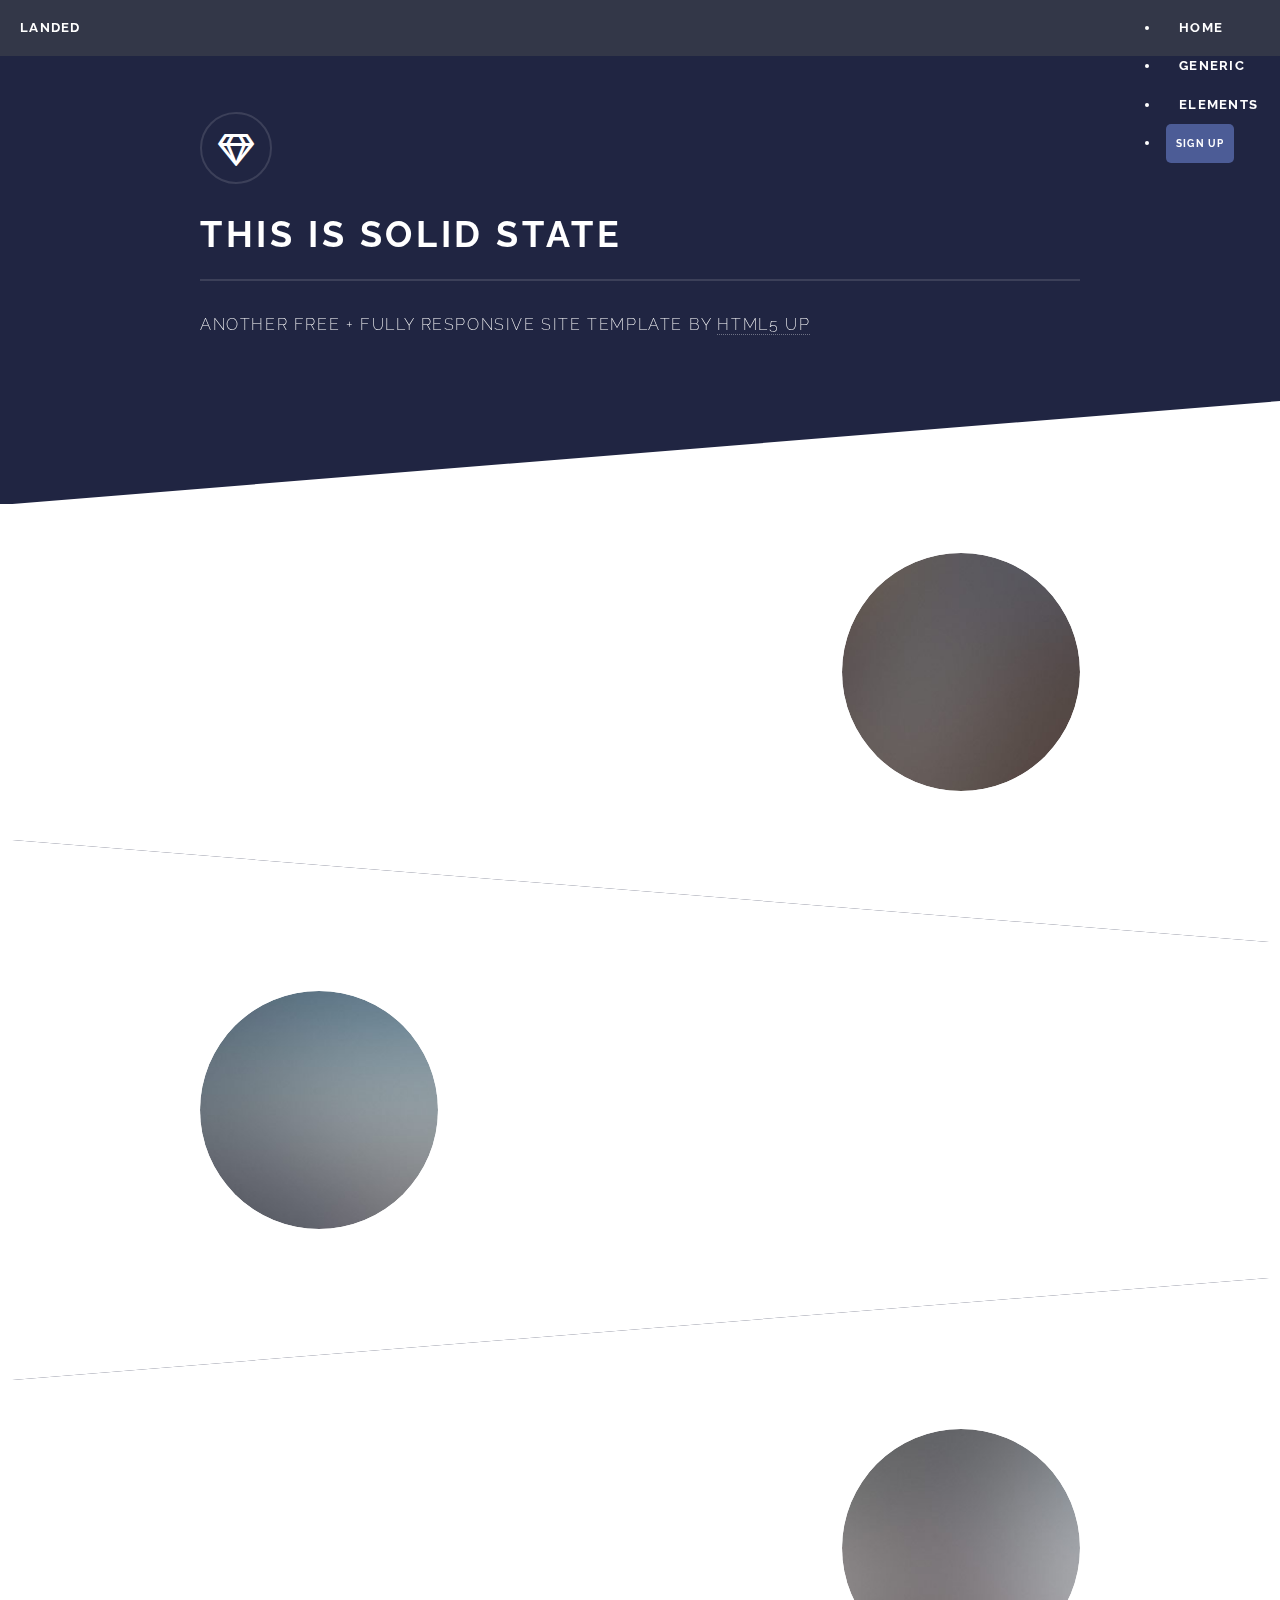
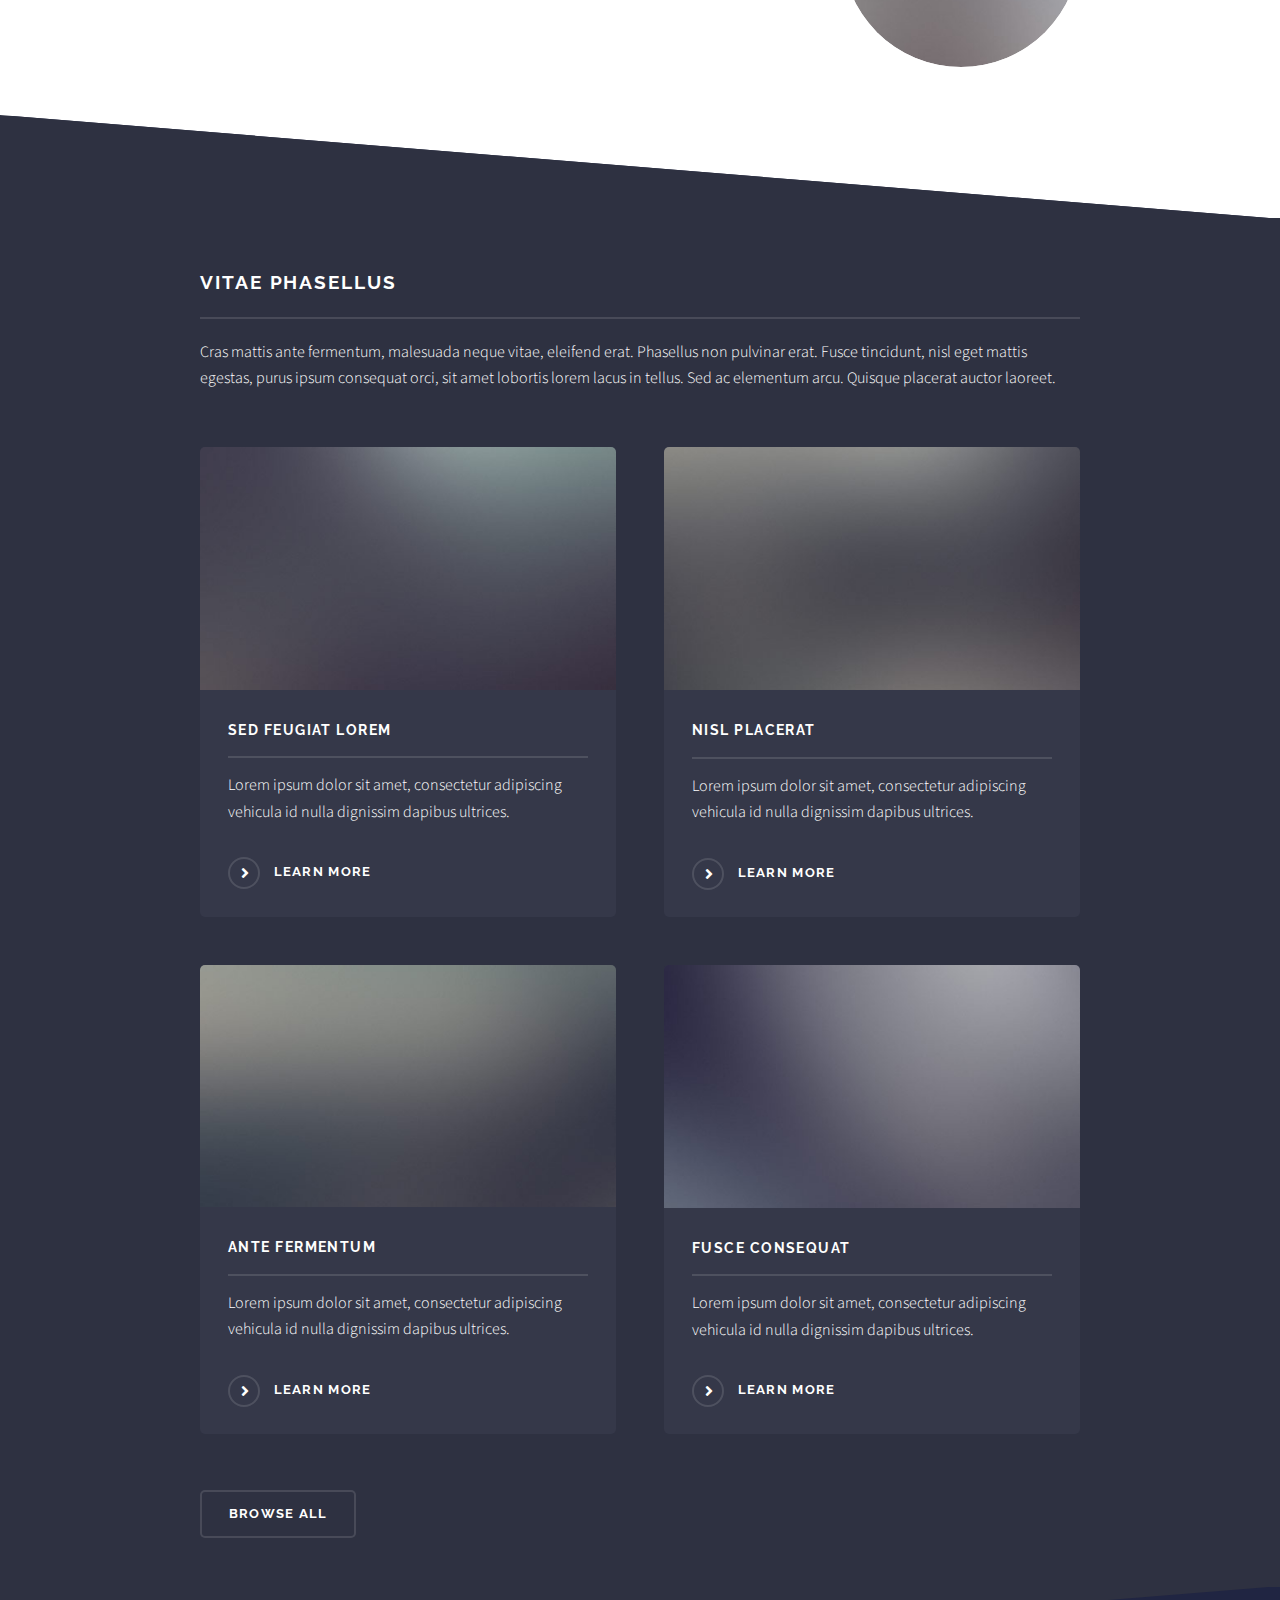
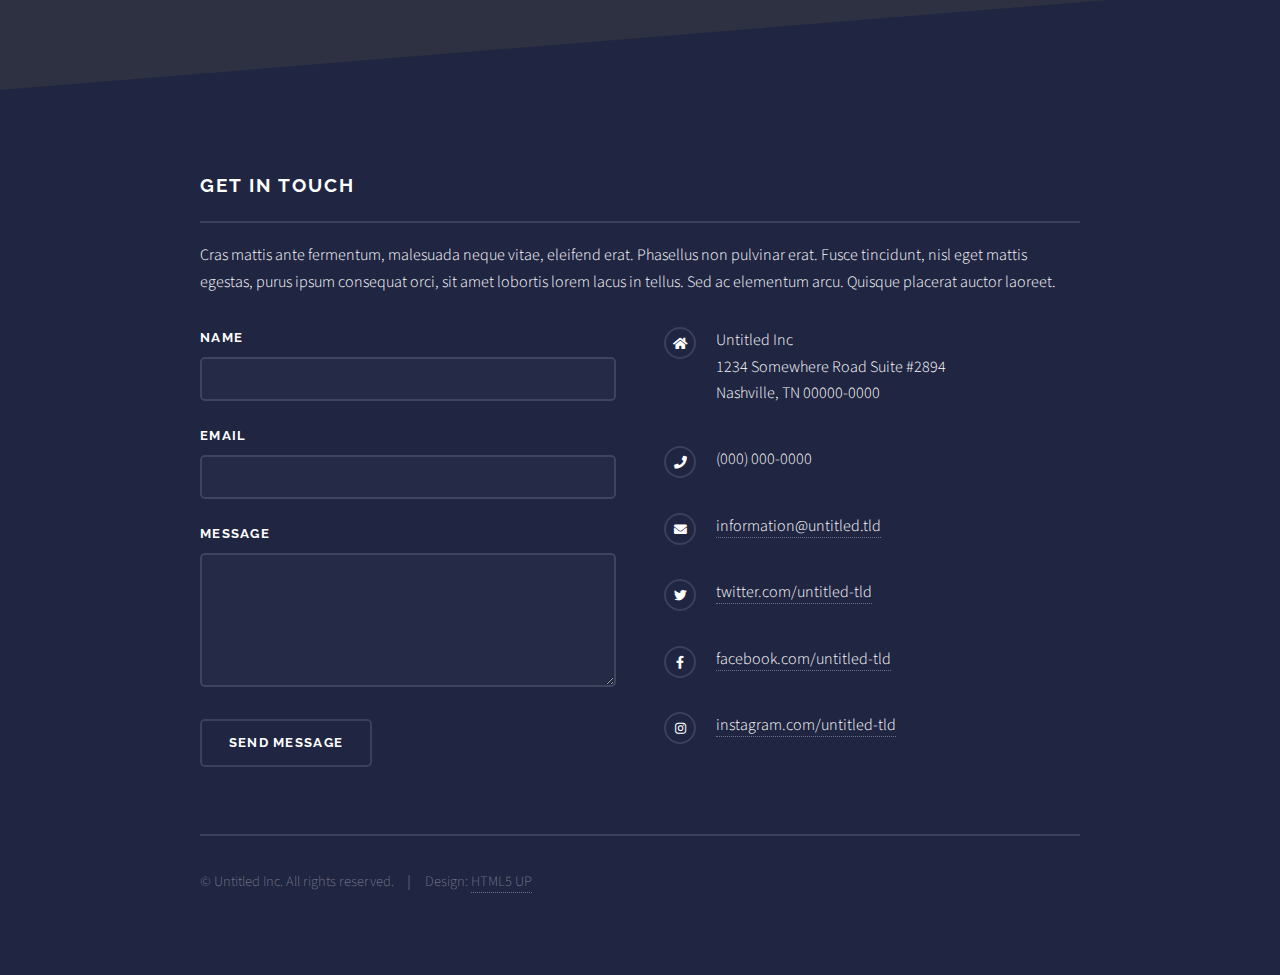
<file: Adminstratoret/index.html>
<!DOCTYPE HTML>
<!--
	Solid State by HTML5 UP
	html5up.net | @ajlkn
	Free for personal and commercial use under the CCA 3.0 license (html5up.net/license)
-->
<html>
	<head>
		<title>Solid State by HTML5 UP</title>
		<meta charset="utf-8" />
		<meta name="viewport" content="width=device-width, initial-scale=1, user-scalable=no" />
		<link rel="stylesheet" href="assets/css/main.css" />
		<noscript><link rel="stylesheet" href="assets/css/noscript.css" /></noscript>
	</head>
	<body class="is-preload">

		<!-- Page Wrapper -->
			<div id="page-wrapper">

				<!-- Header -->
				<header id="header">
					<h1 id="logo"><a href="index.html">Landed</a></h1>
					<nav id="nav">
						<ul>
							<li><a href="index.html">Home</a></li>
							<!-- <li>
								<a href="#">Layouts</a>
								<ul>
									<li><a href="left-sidebar.html">Left Sidebar</a></li>
									<li><a href="right-sidebar.html">Right Sidebar</a></li>
									<li><a href="no-sidebar.html">No Sidebar</a></li>
									<li>
										<a href="#">Submenu</a>
										<ul>
											<li><a href="#">Option 1</a></li>
											<li><a href="#">Option 2</a></li>
											<li><a href="#">Option 3</a></li>
											<li><a href="#">Option 4</a></li>
										</ul>
									</li>
								</ul>
							</li> -->
							<li><a href="generic.html">Generic</a></li>
							<li><a href="elements.html">Elements</a></li>
							<li><a href="#" class="button primary">Sign Up</a></li>
						</ul>
					</nav>
				</header>
					<!-- <header id="header" class="alt">
						<h1><a href="index.html">Solid State</a></h1>
						<nav>
							<a href="#menu">Menu</a>
						</nav>
					</header> -->

				<!-- Menu -->
					<!-- <nav id="menu">
						<div class="inner">
							<h2>Menu</h2>
							<ul class="links">
								<li><a href="index.html">Home</a></li>
								<li><a href="generic.html">Generic</a></li>
								<li><a href="elements.html">Elements</a></li>
								<li><a href="#">Log In</a></li>
								<li><a href="#">Sign Up</a></li>
							</ul>
							<a href="#" class="close">Close</a>
						</div>
					</nav> -->

				<!-- Banner -->
					<section id="banner">
						<div class="inner">
							<div class="logo"><span class="icon fa-gem"></span></div>
							<h2>This is Solid State</h2>
							<p>Another free + fully responsive site template by <a href="http://html5up.net">HTML5 UP</a></p>
						</div>
					</section>

				<!-- Wrapper -->
					<section id="wrapper">

						<!-- One -->
							<section id="one" class="wrapper spotlight style1">
								<div class="inner">
									<a href="#" class="image"><img src="images/pic01.jpg" alt="" /></a>
									<div class="content">
										<h2 class="major">Magna arcu feugiat</h2>
										<p>Lorem ipsum dolor sit amet, etiam lorem adipiscing elit. Cras turpis ante, nullam sit amet turpis non, sollicitudin posuere urna. Mauris id tellus arcu. Nunc vehicula id nulla dignissim dapibus. Nullam ultrices, neque et faucibus viverra, ex nulla cursus.</p>
										<a href="#" class="special">Learn more</a>
									</div>
								</div>
							</section>

						<!-- Two -->
							<section id="two" class="wrapper alt spotlight style2">
								<div class="inner">
									<a href="#" class="image"><img src="images/pic02.jpg" alt="" /></a>
									<div class="content">
										<h2 class="major">Tempus adipiscing</h2>
										<p>Lorem ipsum dolor sit amet, etiam lorem adipiscing elit. Cras turpis ante, nullam sit amet turpis non, sollicitudin posuere urna. Mauris id tellus arcu. Nunc vehicula id nulla dignissim dapibus. Nullam ultrices, neque et faucibus viverra, ex nulla cursus.</p>
										<a href="#" class="special">Learn more</a>
									</div>
								</div>
							</section>

						<!-- Three -->
							<section id="three" class="wrapper spotlight style3">
								<div class="inner">
									<a href="#" class="image"><img src="images/pic03.jpg" alt="" /></a>
									<div class="content">
										<h2 class="major">Nullam dignissim</h2>
										<p>Lorem ipsum dolor sit amet, etiam lorem adipiscing elit. Cras turpis ante, nullam sit amet turpis non, sollicitudin posuere urna. Mauris id tellus arcu. Nunc vehicula id nulla dignissim dapibus. Nullam ultrices, neque et faucibus viverra, ex nulla cursus.</p>
										<a href="#" class="special">Learn more</a>
									</div>
								</div>
							</section>

						<!-- Four -->
							<section id="four" class="wrapper alt style1">
								<div class="inner">
									<h2 class="major">Vitae phasellus</h2>
									<p>Cras mattis ante fermentum, malesuada neque vitae, eleifend erat. Phasellus non pulvinar erat. Fusce tincidunt, nisl eget mattis egestas, purus ipsum consequat orci, sit amet lobortis lorem lacus in tellus. Sed ac elementum arcu. Quisque placerat auctor laoreet.</p>
									<section class="features">
										<article>
											<a href="#" class="image"><img src="images/pic04.jpg" alt="" /></a>
											<h3 class="major">Sed feugiat lorem</h3>
											<p>Lorem ipsum dolor sit amet, consectetur adipiscing vehicula id nulla dignissim dapibus ultrices.</p>
											<a href="#" class="special">Learn more</a>
										</article>
										<article>
											<a href="#" class="image"><img src="images/pic05.jpg" alt="" /></a>
											<h3 class="major">Nisl placerat</h3>
											<p>Lorem ipsum dolor sit amet, consectetur adipiscing vehicula id nulla dignissim dapibus ultrices.</p>
											<a href="#" class="special">Learn more</a>
										</article>
										<article>
											<a href="#" class="image"><img src="images/pic06.jpg" alt="" /></a>
											<h3 class="major">Ante fermentum</h3>
											<p>Lorem ipsum dolor sit amet, consectetur adipiscing vehicula id nulla dignissim dapibus ultrices.</p>
											<a href="#" class="special">Learn more</a>
										</article>
										<article>
											<a href="#" class="image"><img src="images/pic07.jpg" alt="" /></a>
											<h3 class="major">Fusce consequat</h3>
											<p>Lorem ipsum dolor sit amet, consectetur adipiscing vehicula id nulla dignissim dapibus ultrices.</p>
											<a href="#" class="special">Learn more</a>
										</article>
									</section>
									<ul class="actions">
										<li><a href="#" class="button">Browse All</a></li>
									</ul>
								</div>
							</section>

					</section>

				<!-- Footer -->
					<section id="footer">
						<div class="inner">
							<h2 class="major">Get in touch</h2>
							<p>Cras mattis ante fermentum, malesuada neque vitae, eleifend erat. Phasellus non pulvinar erat. Fusce tincidunt, nisl eget mattis egestas, purus ipsum consequat orci, sit amet lobortis lorem lacus in tellus. Sed ac elementum arcu. Quisque placerat auctor laoreet.</p>
							<form method="post" action="#">
								<div class="fields">
									<div class="field">
										<label for="name">Name</label>
										<input type="text" name="name" id="name" />
									</div>
									<div class="field">
										<label for="email">Email</label>
										<input type="email" name="email" id="email" />
									</div>
									<div class="field">
										<label for="message">Message</label>
										<textarea name="message" id="message" rows="4"></textarea>
									</div>
								</div>
								<ul class="actions">
									<li><input type="submit" value="Send Message" /></li>
								</ul>
							</form>
							<ul class="contact">
								<li class="icon solid fa-home">
									Untitled Inc<br />
									1234 Somewhere Road Suite #2894<br />
									Nashville, TN 00000-0000
								</li>
								<li class="icon solid fa-phone">(000) 000-0000</li>
								<li class="icon solid fa-envelope"><a href="#">information@untitled.tld</a></li>
								<li class="icon brands fa-twitter"><a href="#">twitter.com/untitled-tld</a></li>
								<li class="icon brands fa-facebook-f"><a href="#">facebook.com/untitled-tld</a></li>
								<li class="icon brands fa-instagram"><a href="#">instagram.com/untitled-tld</a></li>
							</ul>
							<ul class="copyright">
								<li>&copy; Untitled Inc. All rights reserved.</li><li>Design: <a href="http://html5up.net">HTML5 UP</a></li>
							</ul>
						</div>
					</section>

			</div>

		<!-- Scripts -->
			<script src="assets/js/jquery.min.js"></script>
			<script src="assets/js/jquery.scrollex.min.js"></script>
			<script src="assets/js/browser.min.js"></script>
			<script src="assets/js/breakpoints.min.js"></script>
			<script src="assets/js/util.js"></script>
			<script src="assets/js/main.js"></script>

	</body>
</html>
</file>
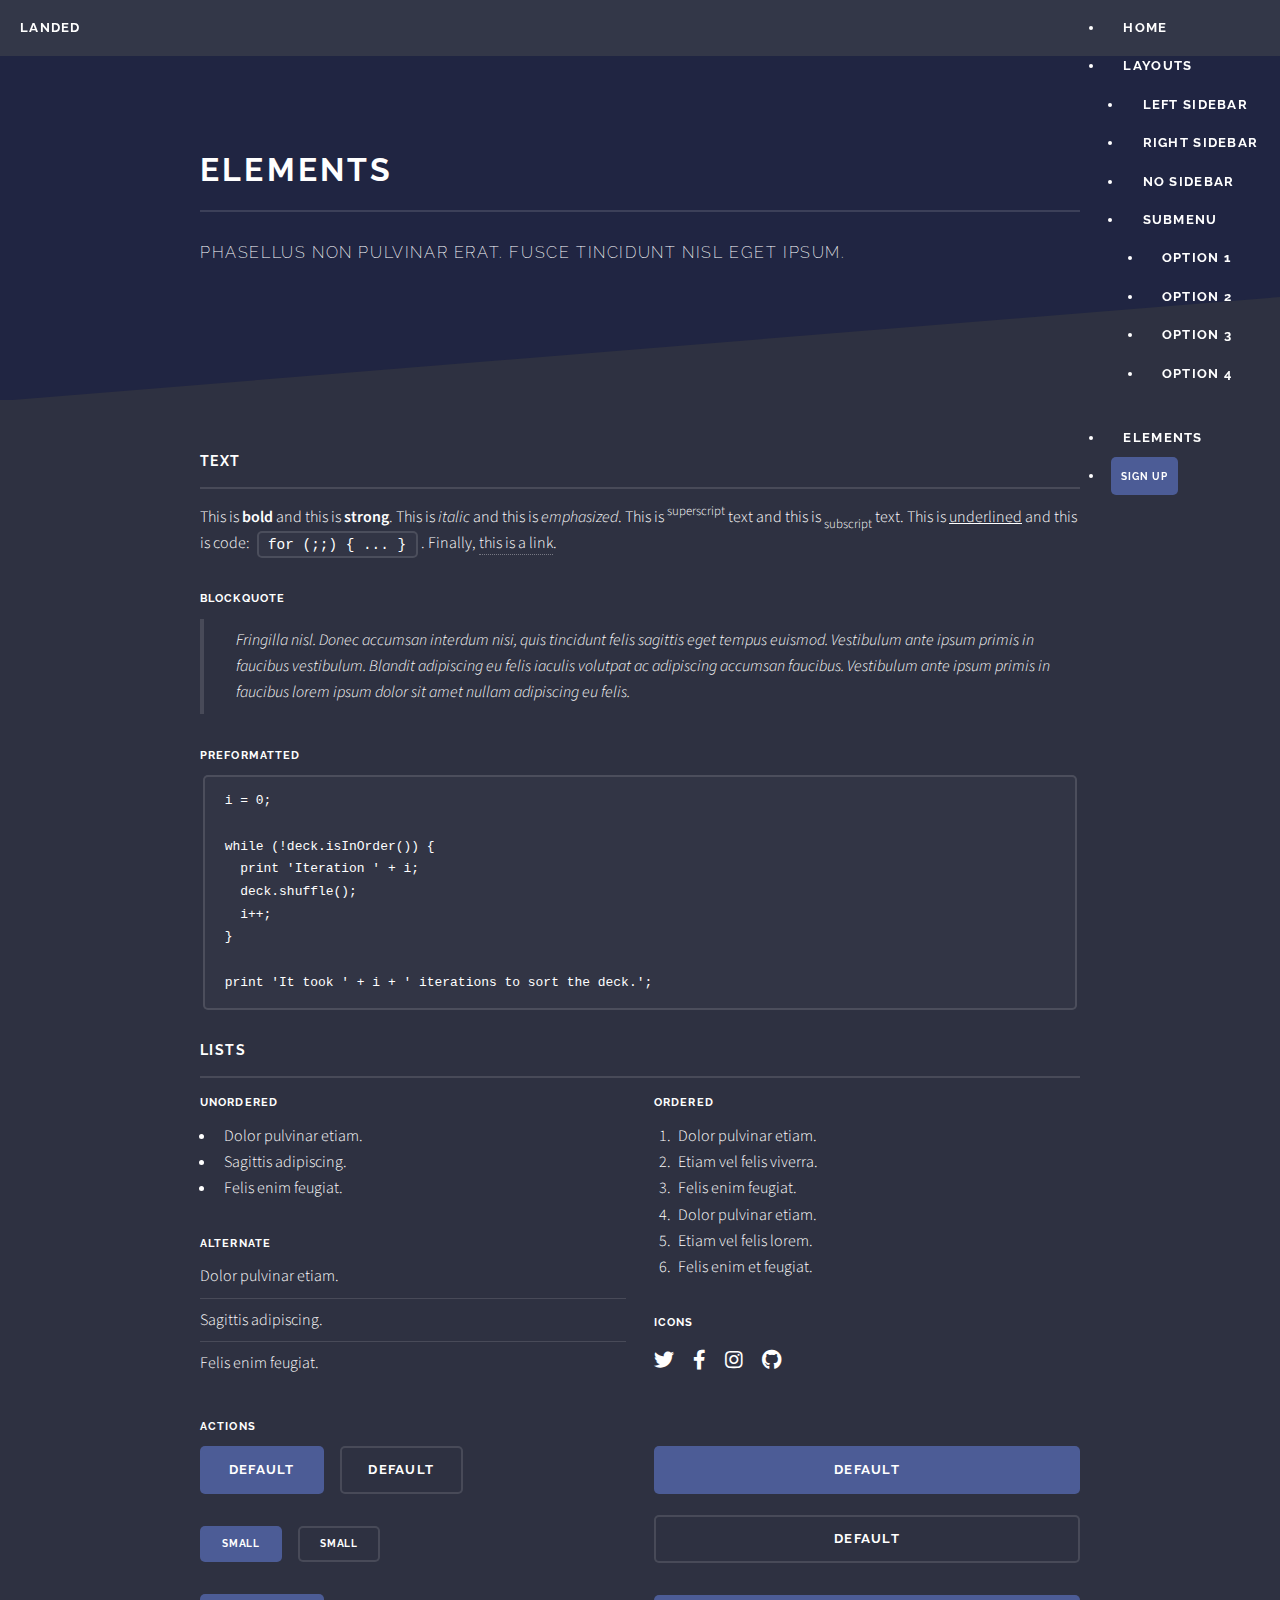
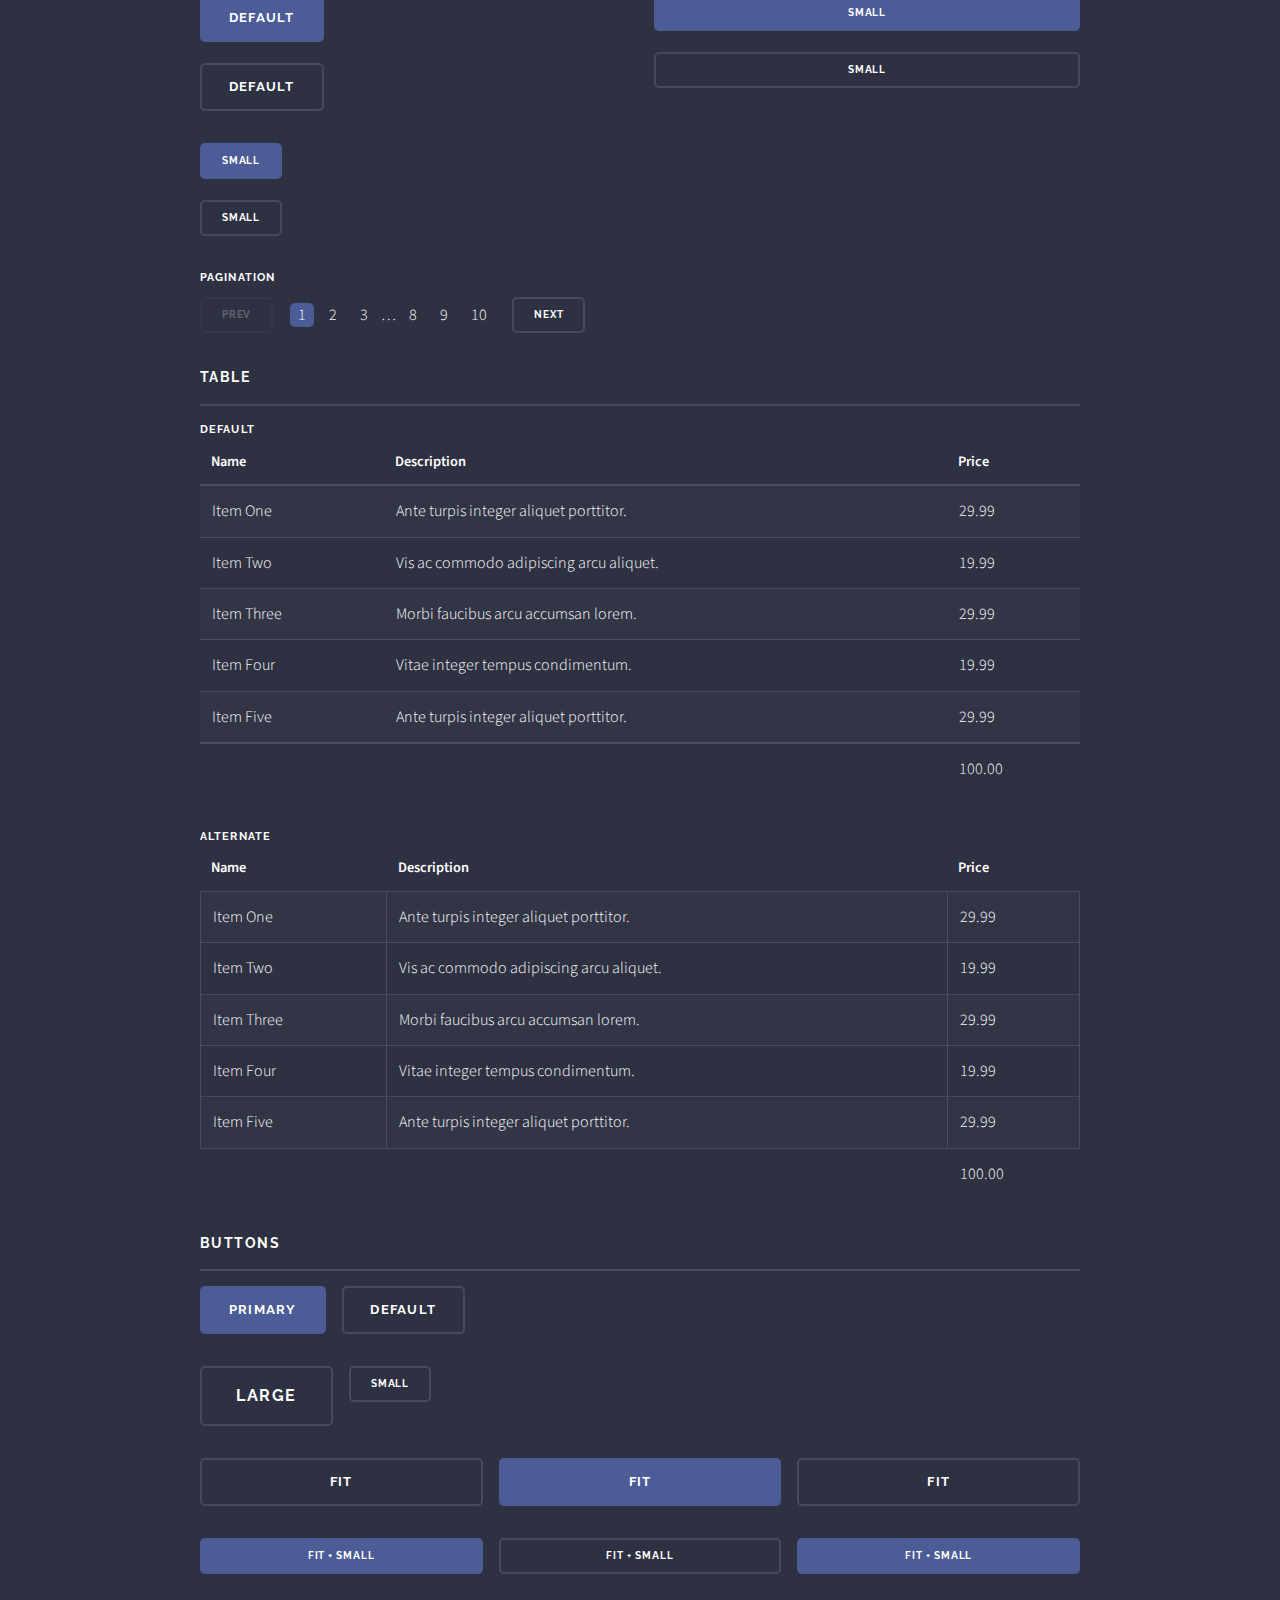
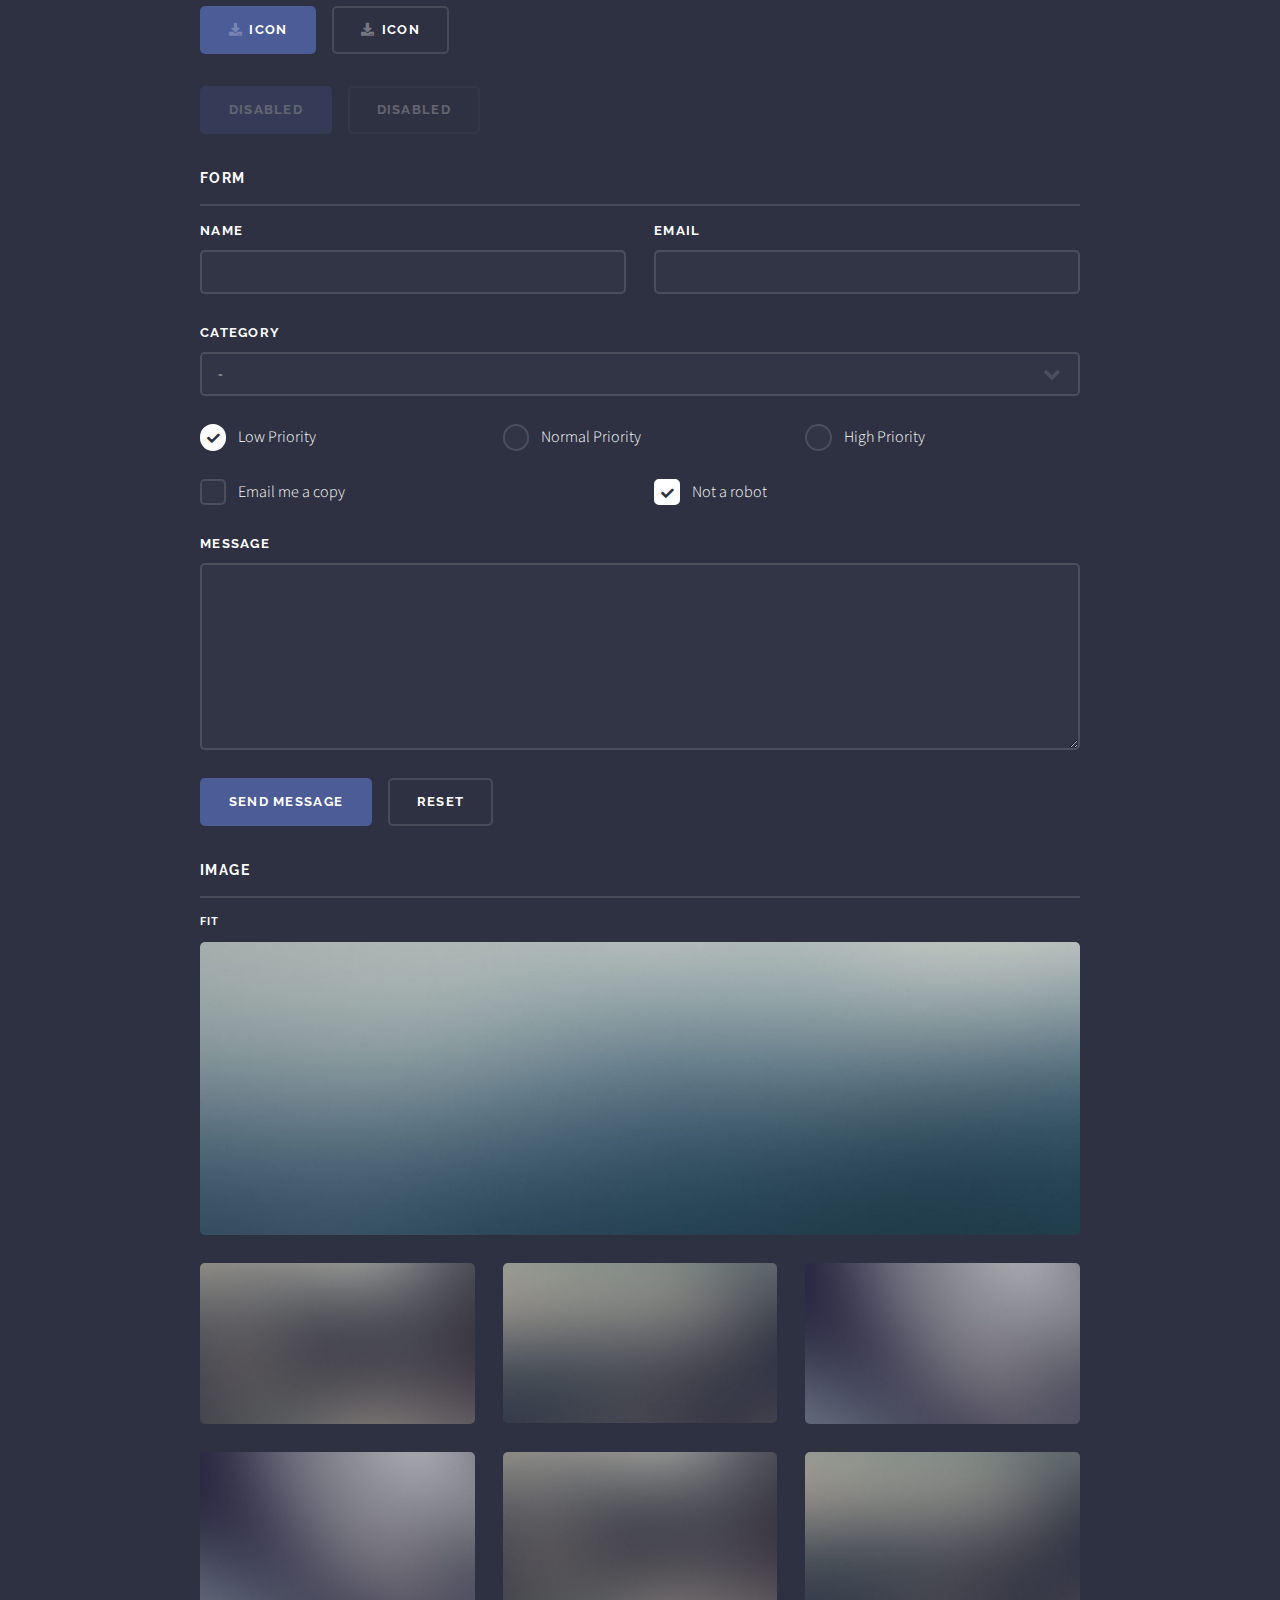
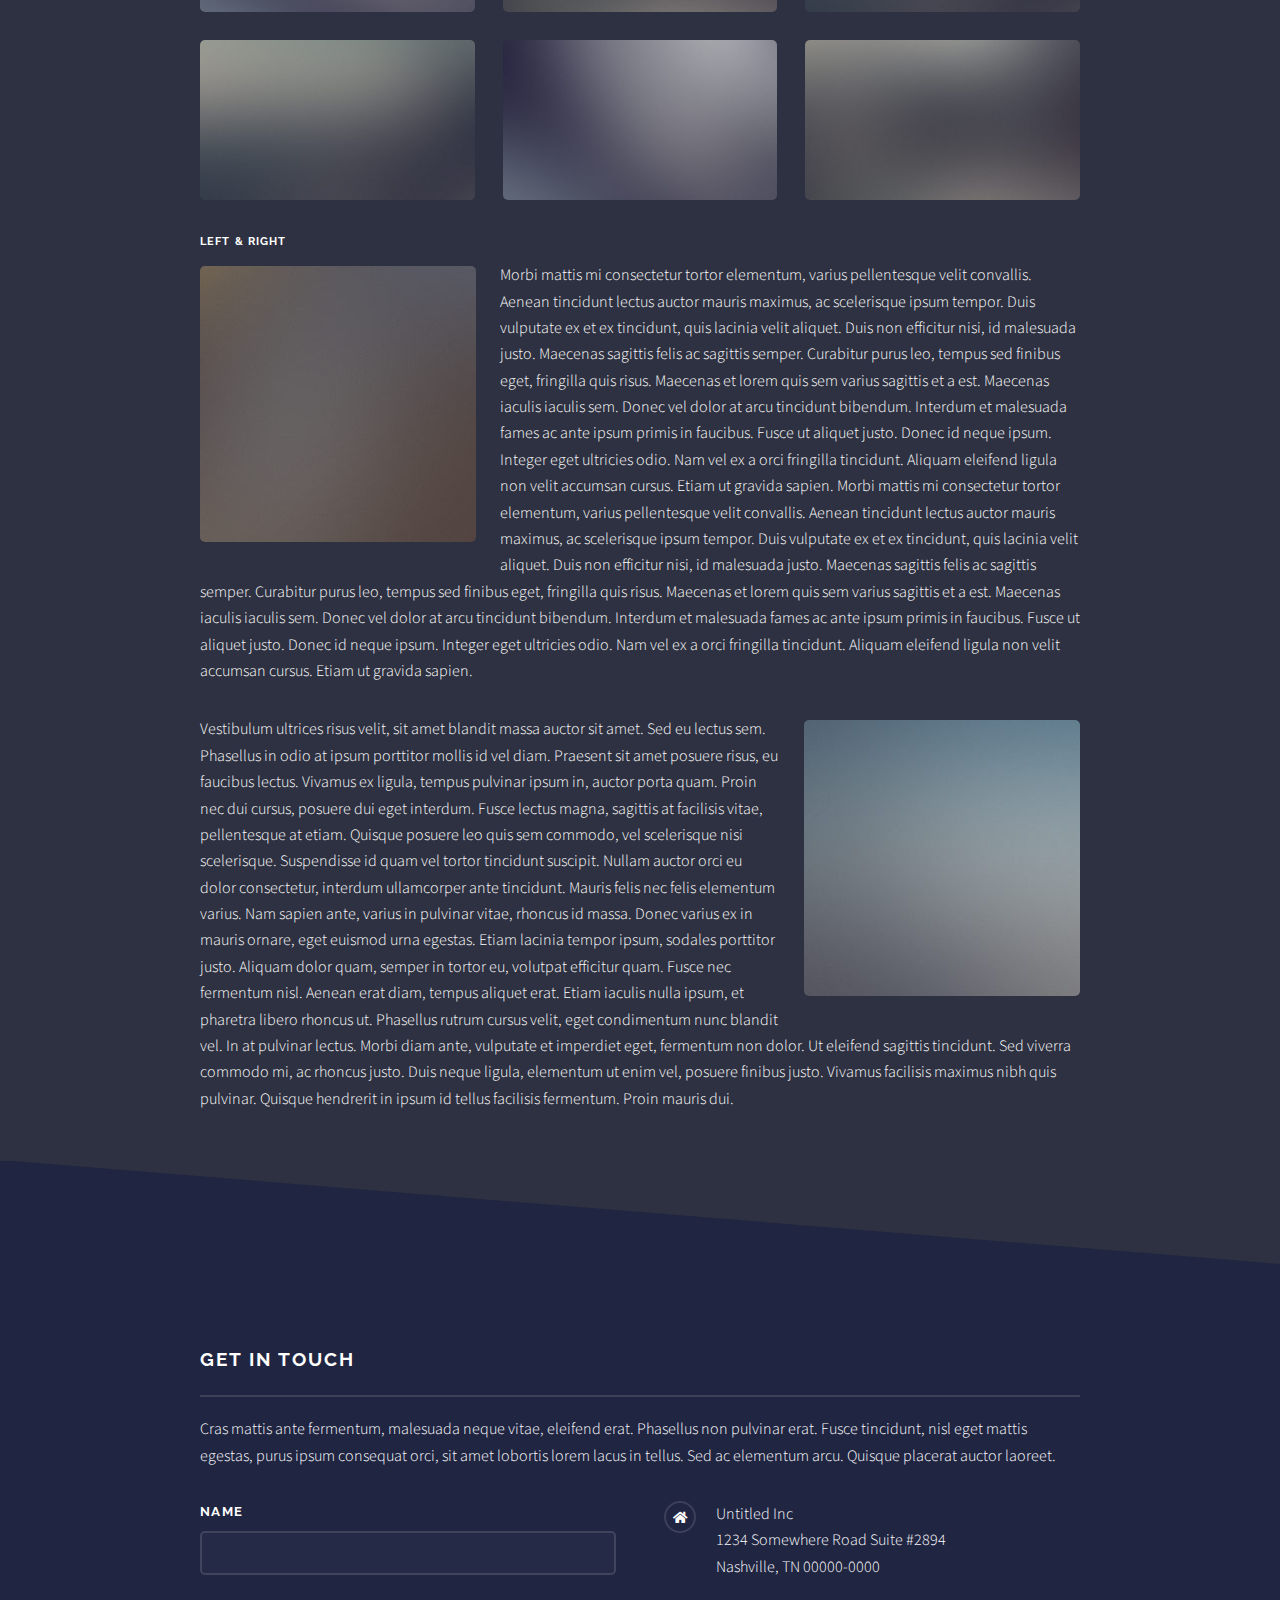
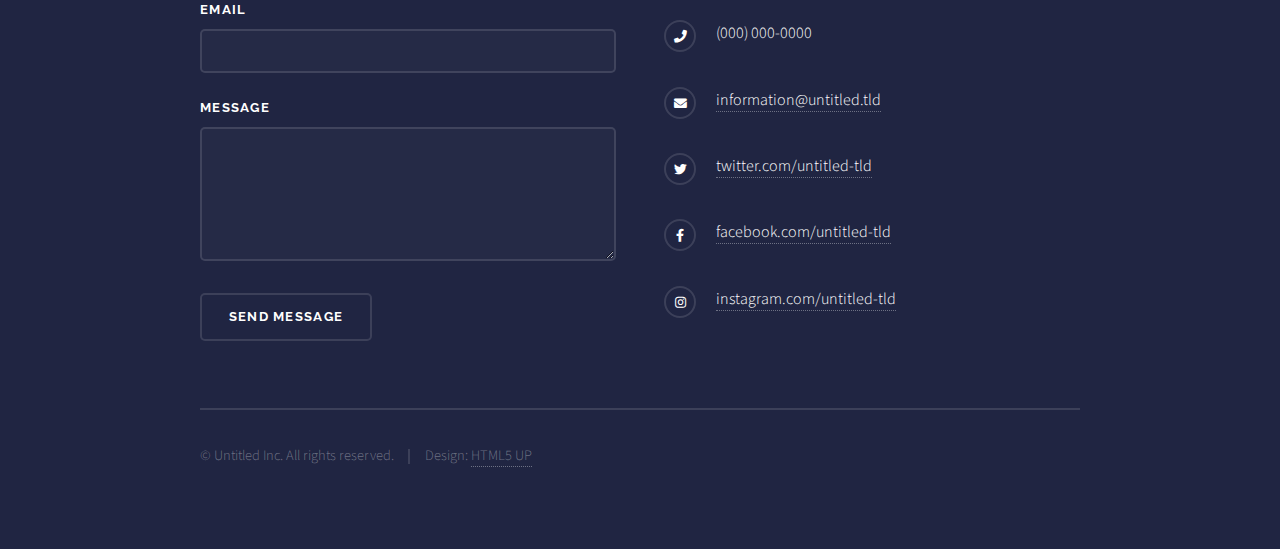
<file: Adminstratoret/elements.html>
<!DOCTYPE HTML>
<!--
	Solid State by HTML5 UP
	html5up.net | @ajlkn
	Free for personal and commercial use under the CCA 3.0 license (html5up.net/license)
-->
<html>
	<head>
		<title>Elements - Solid State by HTML5 UP</title>
		<meta charset="utf-8" />
		<meta name="viewport" content="width=device-width, initial-scale=1, user-scalable=no" />
		<link rel="stylesheet" href="assets/css/main.css" />
		<noscript><link rel="stylesheet" href="assets/css/noscript.css" /></noscript>
	</head>
	<body class="is-preload">

		<!-- Page Wrapper -->
			<div id="page-wrapper">

				<header id="header">
					<h1 id="logo"><a href="index.html">Landed</a></h1>
					<nav id="nav">
						<ul>
							<li><a href="index.html">Home</a></li>
							<li>
								<a href="#">Layouts</a>
								<ul>
									<li><a href="left-sidebar.html">Left Sidebar</a></li>
									<li><a href="right-sidebar.html">Right Sidebar</a></li>
									<li><a href="no-sidebar.html">No Sidebar</a></li>
									<li>
										<a href="#">Submenu</a>
										<ul>
											<li><a href="#">Option 1</a></li>
											<li><a href="#">Option 2</a></li>
											<li><a href="#">Option 3</a></li>
											<li><a href="#">Option 4</a></li>
										</ul>
									</li>
								</ul>
							</li>
							<li><a href="elements.html">Elements</a></li>
							<li><a href="#" class="button primary">Sign Up</a></li>
						</ul>
					</nav>
				</header>
				<!-- Header -->
					<!-- <header id="header">
						<h1><a href="index.html">Solid State</a></h1>
						<nav>
							<a href="#menu">Menu</a>
						</nav>
					</header> -->

				<!-- Menu -->
					<!-- <nav id="menu">
						<div class="inner">
							<h2>Menu</h2>
							<ul class="links">
								<li><a href="index.html">Home</a></li>
								<li><a href="generic.html">Generic</a></li>
								<li><a href="elements.html">Elements</a></li>
								<li><a href="#">Log In</a></li>
								<li><a href="#">Sign Up</a></li>
							</ul>
							<a href="#" class="close">Close</a>
						</div>
					</nav> -->

				<!-- Wrapper -->
					<section id="wrapper">
						<header>
							<div class="inner">
								<h2>Elements</h2>
								<p>Phasellus non pulvinar erat. Fusce tincidunt nisl eget ipsum.</p>
							</div>
						</header>

						<!-- Content -->
							<div class="wrapper">
								<div class="inner">

									<section>
										<h3 class="major">Text</h3>
										<p>This is <b>bold</b> and this is <strong>strong</strong>. This is <i>italic</i> and this is <em>emphasized</em>.
										This is <sup>superscript</sup> text and this is <sub>subscript</sub> text.
										This is <u>underlined</u> and this is code: <code>for (;;) { ... }</code>. Finally, <a href="#">this is a link</a>.</p>
										<h4>Blockquote</h4>
										<blockquote>Fringilla nisl. Donec accumsan interdum nisi, quis tincidunt felis sagittis eget tempus euismod. Vestibulum ante ipsum primis in faucibus vestibulum. Blandit adipiscing eu felis iaculis volutpat ac adipiscing accumsan faucibus. Vestibulum ante ipsum primis in faucibus lorem ipsum dolor sit amet nullam adipiscing eu felis.</blockquote>
										<h4>Preformatted</h4>
										<pre><code>i = 0;

while (!deck.isInOrder()) {
  print 'Iteration ' + i;
  deck.shuffle();
  i++;
}

print 'It took ' + i + ' iterations to sort the deck.';</code></pre>
									</section>

									<section>
										<h3 class="major">Lists</h3>
										<div class="row">
											<div class="col-6 col-12-medium">
												<h4>Unordered</h4>
												<ul>
													<li>Dolor pulvinar etiam.</li>
													<li>Sagittis adipiscing.</li>
													<li>Felis enim feugiat.</li>
												</ul>
												<h4>Alternate</h4>
												<ul class="alt">
													<li>Dolor pulvinar etiam.</li>
													<li>Sagittis adipiscing.</li>
													<li>Felis enim feugiat.</li>
												</ul>
											</div>
											<div class="col-6 col-12-medium">
												<h4>Ordered</h4>
												<ol>
													<li>Dolor pulvinar etiam.</li>
													<li>Etiam vel felis viverra.</li>
													<li>Felis enim feugiat.</li>
													<li>Dolor pulvinar etiam.</li>
													<li>Etiam vel felis lorem.</li>
													<li>Felis enim et feugiat.</li>
												</ol>
												<h4>Icons</h4>
												<ul class="icons">
													<li><a href="#" class="icon brands fa-twitter"><span class="label">Twitter</span></a></li>
													<li><a href="#" class="icon brands fa-facebook-f"><span class="label">Facebook</span></a></li>
													<li><a href="#" class="icon brands fa-instagram"><span class="label">Instagram</span></a></li>
													<li><a href="#" class="icon brands fa-github"><span class="label">Github</span></a></li>
												</ul>
											</div>
										</div>
										<h4>Actions</h4>
										<div class="row">
											<div class="col-6 col-12-medium">
												<ul class="actions">
													<li><a href="#" class="button primary">Default</a></li>
													<li><a href="#" class="button">Default</a></li>
												</ul>
												<ul class="actions small">
													<li><a href="#" class="button primary small">Small</a></li>
													<li><a href="#" class="button small">Small</a></li>
												</ul>
												<ul class="actions stacked">
													<li><a href="#" class="button primary">Default</a></li>
													<li><a href="#" class="button">Default</a></li>
												</ul>
												<ul class="actions stacked small">
													<li><a href="#" class="button primary small">Small</a></li>
													<li><a href="#" class="button small">Small</a></li>
												</ul>
											</div>
											<div class="col-6 col-12-medium">
												<ul class="actions stacked">
													<li><a href="#" class="button primary fit">Default</a></li>
													<li><a href="#" class="button fit">Default</a></li>
												</ul>
												<ul class="actions stacked small">
													<li><a href="#" class="button primary small fit">Small</a></li>
													<li><a href="#" class="button small fit">Small</a></li>
												</ul>
											</div>
										</div>
										<h4>Pagination</h4>
										<ul class="pagination">
											<li><span class="button small disabled">Prev</span></li>
											<li><a href="#" class="page active">1</a></li>
											<li><a href="#" class="page">2</a></li>
											<li><a href="#" class="page">3</a></li>
											<li><span>&hellip;</span></li>
											<li><a href="#" class="page">8</a></li>
											<li><a href="#" class="page">9</a></li>
											<li><a href="#" class="page">10</a></li>
											<li><a href="#" class="button small">Next</a></li>
										</ul>
									</section>

									<section>
										<h3 class="major">Table</h3>
										<h4>Default</h4>
										<div class="table-wrapper">
											<table>
												<thead>
													<tr>
														<th>Name</th>
														<th>Description</th>
														<th>Price</th>
													</tr>
												</thead>
												<tbody>
													<tr>
														<td>Item One</td>
														<td>Ante turpis integer aliquet porttitor.</td>
														<td>29.99</td>
													</tr>
													<tr>
														<td>Item Two</td>
														<td>Vis ac commodo adipiscing arcu aliquet.</td>
														<td>19.99</td>
													</tr>
													<tr>
														<td>Item Three</td>
														<td> Morbi faucibus arcu accumsan lorem.</td>
														<td>29.99</td>
													</tr>
													<tr>
														<td>Item Four</td>
														<td>Vitae integer tempus condimentum.</td>
														<td>19.99</td>
													</tr>
													<tr>
														<td>Item Five</td>
														<td>Ante turpis integer aliquet porttitor.</td>
														<td>29.99</td>
													</tr>
												</tbody>
												<tfoot>
													<tr>
														<td colspan="2"></td>
														<td>100.00</td>
													</tr>
												</tfoot>
											</table>
										</div>

										<h4>Alternate</h4>
										<div class="table-wrapper">
											<table class="alt">
												<thead>
													<tr>
														<th>Name</th>
														<th>Description</th>
														<th>Price</th>
													</tr>
												</thead>
												<tbody>
													<tr>
														<td>Item One</td>
														<td>Ante turpis integer aliquet porttitor.</td>
														<td>29.99</td>
													</tr>
													<tr>
														<td>Item Two</td>
														<td>Vis ac commodo adipiscing arcu aliquet.</td>
														<td>19.99</td>
													</tr>
													<tr>
														<td>Item Three</td>
														<td> Morbi faucibus arcu accumsan lorem.</td>
														<td>29.99</td>
													</tr>
													<tr>
														<td>Item Four</td>
														<td>Vitae integer tempus condimentum.</td>
														<td>19.99</td>
													</tr>
													<tr>
														<td>Item Five</td>
														<td>Ante turpis integer aliquet porttitor.</td>
														<td>29.99</td>
													</tr>
												</tbody>
												<tfoot>
													<tr>
														<td colspan="2"></td>
														<td>100.00</td>
													</tr>
												</tfoot>
											</table>
										</div>
									</section>

									<section>
										<h3 class="major">Buttons</h3>
										<ul class="actions">
											<li><a href="#" class="button primary">Primary</a></li>
											<li><a href="#" class="button">Default</a></li>
										</ul>
										<ul class="actions">
											<li><a href="#" class="button large">Large</a></li>
											<li><a href="#" class="button small">Small</a></li>
										</ul>
										<ul class="actions fit">
											<li><a href="#" class="button fit">Fit</a></li>
											<li><a href="#" class="button primary fit">Fit</a></li>
											<li><a href="#" class="button fit">Fit</a></li>
										</ul>
										<ul class="actions fit small">
											<li><a href="#" class="button primary fit small">Fit + Small</a></li>
											<li><a href="#" class="button fit small">Fit + Small</a></li>
											<li><a href="#" class="button primary fit small">Fit + Small</a></li>
										</ul>
										<ul class="actions">
											<li><a href="#" class="button primary icon solid fa-download">Icon</a></li>
											<li><a href="#" class="button icon solid fa-download">Icon</a></li>
										</ul>
										<ul class="actions">
											<li><span class="button primary disabled">Disabled</span></li>
											<li><span class="button disabled">Disabled</span></li>
										</ul>
									</section>

									<section>
										<h3 class="major">Form</h3>
										<form method="post" action="#">
											<div class="row gtr-uniform">
												<div class="col-6 col-12-xsmall">
													<label for="demo-name">Name</label>
													<input type="text" name="demo-name" id="demo-name" value="" />
												</div>
												<div class="col-6 col-12-xsmall">
													<label for="demo-email">Email</label>
													<input type="email" name="demo-email" id="demo-email" value="" />
												</div>
												<div class="col-12">
													<label for="demo-category">Category</label>
													<select name="demo-category" id="demo-category">
														<option value="">-</option>
														<option value="1">Manufacturing</option>
														<option value="1">Shipping</option>
														<option value="1">Administration</option>
														<option value="1">Human Resources</option>
													</select>
												</div>
												<div class="col-4 col-12-small">
													<input type="radio" id="demo-priority-low" name="demo-priority" checked>
													<label for="demo-priority-low">Low Priority</label>
												</div>
												<div class="col-4 col-12-small">
													<input type="radio" id="demo-priority-normal" name="demo-priority">
													<label for="demo-priority-normal">Normal Priority</label>
												</div>
												<div class="col-4 col-12-small">
													<input type="radio" id="demo-priority-high" name="demo-priority">
													<label for="demo-priority-high">High Priority</label>
												</div>
												<div class="col-6 col-12-small">
													<input type="checkbox" id="demo-copy" name="demo-copy">
													<label for="demo-copy">Email me a copy</label>
												</div>
												<div class="col-6 col-12-small">
													<input type="checkbox" id="demo-human" name="demo-human" checked>
													<label for="demo-human">Not a robot</label>
												</div>
												<div class="col-12">
													<label for="demo-message">Message</label>
													<textarea name="demo-message" id="demo-message" rows="6"></textarea>
												</div>
												<div class="col-12">
													<ul class="actions">
														<li><input type="submit" value="Send Message" class="primary" /></li>
														<li><input type="reset" value="Reset" /></li>
													</ul>
												</div>
											</div>
										</form>
									</section>

									<section>
										<h3 class="major">Image</h3>
										<h4>Fit</h4>
										<div class="box alt">
											<div class="row gtr-uniform">
												<div class="col-12"><span class="image fit"><img src="images/pic08.jpg" alt="" /></span></div>
												<div class="col-4"><span class="image fit"><img src="images/pic05.jpg" alt="" /></span></div>
												<div class="col-4"><span class="image fit"><img src="images/pic06.jpg" alt="" /></span></div>
												<div class="col-4"><span class="image fit"><img src="images/pic07.jpg" alt="" /></span></div>
												<div class="col-4"><span class="image fit"><img src="images/pic07.jpg" alt="" /></span></div>
												<div class="col-4"><span class="image fit"><img src="images/pic05.jpg" alt="" /></span></div>
												<div class="col-4"><span class="image fit"><img src="images/pic06.jpg" alt="" /></span></div>
												<div class="col-4"><span class="image fit"><img src="images/pic06.jpg" alt="" /></span></div>
												<div class="col-4"><span class="image fit"><img src="images/pic07.jpg" alt="" /></span></div>
												<div class="col-4"><span class="image fit"><img src="images/pic05.jpg" alt="" /></span></div>
											</div>
										</div>
										<h4>Left &amp; Right</h4>
										<p><span class="image left"><img src="images/pic01.jpg" alt="" /></span>Morbi mattis mi consectetur tortor elementum, varius pellentesque velit convallis. Aenean tincidunt lectus auctor mauris maximus, ac scelerisque ipsum tempor. Duis vulputate ex et ex tincidunt, quis lacinia velit aliquet. Duis non efficitur nisi, id malesuada justo. Maecenas sagittis felis ac sagittis semper. Curabitur purus leo, tempus sed finibus eget, fringilla quis risus. Maecenas et lorem quis sem varius sagittis et a est. Maecenas iaculis iaculis sem. Donec vel dolor at arcu tincidunt bibendum. Interdum et malesuada fames ac ante ipsum primis in faucibus. Fusce ut aliquet justo. Donec id neque ipsum. Integer eget ultricies odio. Nam vel ex a orci fringilla tincidunt. Aliquam eleifend ligula non velit accumsan cursus. Etiam ut gravida sapien. Morbi mattis mi consectetur tortor elementum, varius pellentesque velit convallis. Aenean tincidunt lectus auctor mauris maximus, ac scelerisque ipsum tempor. Duis vulputate ex et ex tincidunt, quis lacinia velit aliquet. Duis non efficitur nisi, id malesuada justo. Maecenas sagittis felis ac sagittis semper. Curabitur purus leo, tempus sed finibus eget, fringilla quis risus. Maecenas et lorem quis sem varius sagittis et a est. Maecenas iaculis iaculis sem. Donec vel dolor at arcu tincidunt bibendum. Interdum et malesuada fames ac ante ipsum primis in faucibus. Fusce ut aliquet justo. Donec id neque ipsum. Integer eget ultricies odio. Nam vel ex a orci fringilla tincidunt. Aliquam eleifend ligula non velit accumsan cursus. Etiam ut gravida sapien.</p>
										<p><span class="image right"><img src="images/pic02.jpg" alt="" /></span>Vestibulum ultrices risus velit, sit amet blandit massa auctor sit amet. Sed eu lectus sem. Phasellus in odio at ipsum porttitor mollis id vel diam. Praesent sit amet posuere risus, eu faucibus lectus. Vivamus ex ligula, tempus pulvinar ipsum in, auctor porta quam. Proin nec dui cursus, posuere dui eget interdum. Fusce lectus magna, sagittis at facilisis vitae, pellentesque at etiam. Quisque posuere leo quis sem commodo, vel scelerisque nisi scelerisque. Suspendisse id quam vel tortor tincidunt suscipit. Nullam auctor orci eu dolor consectetur, interdum ullamcorper ante tincidunt. Mauris felis nec felis elementum varius. Nam sapien ante, varius in pulvinar vitae, rhoncus id massa. Donec varius ex in mauris ornare, eget euismod urna egestas. Etiam lacinia tempor ipsum, sodales porttitor justo. Aliquam dolor quam, semper in tortor eu, volutpat efficitur quam. Fusce nec fermentum nisl. Aenean erat diam, tempus aliquet erat. Etiam iaculis nulla ipsum, et pharetra libero rhoncus ut. Phasellus rutrum cursus velit, eget condimentum nunc blandit vel. In at pulvinar lectus. Morbi diam ante, vulputate et imperdiet eget, fermentum non dolor. Ut eleifend sagittis tincidunt. Sed viverra commodo mi, ac rhoncus justo. Duis neque ligula, elementum ut enim vel, posuere finibus justo. Vivamus facilisis maximus nibh quis pulvinar. Quisque hendrerit in ipsum id tellus facilisis fermentum. Proin mauris dui.</p>
									</section>

								</div>
							</div>

					</section>

				<!-- Footer -->
					<section id="footer">
						<div class="inner">
							<h2 class="major">Get in touch</h2>
							<p>Cras mattis ante fermentum, malesuada neque vitae, eleifend erat. Phasellus non pulvinar erat. Fusce tincidunt, nisl eget mattis egestas, purus ipsum consequat orci, sit amet lobortis lorem lacus in tellus. Sed ac elementum arcu. Quisque placerat auctor laoreet.</p>
							<form method="post" action="#">
								<div class="fields">
									<div class="field">
										<label for="name">Name</label>
										<input type="text" name="name" id="name" />
									</div>
									<div class="field">
										<label for="email">Email</label>
										<input type="email" name="email" id="email" />
									</div>
									<div class="field">
										<label for="message">Message</label>
										<textarea name="message" id="message" rows="4"></textarea>
									</div>
								</div>
								<ul class="actions">
									<li><input type="submit" value="Send Message" /></li>
								</ul>
							</form>
							<ul class="contact">
								<li class="icon solid fa-home">
									Untitled Inc<br />
									1234 Somewhere Road Suite #2894<br />
									Nashville, TN 00000-0000
								</li>
								<li class="icon solid fa-phone">(000) 000-0000</li>
								<li class="icon solid fa-envelope"><a href="#">information@untitled.tld</a></li>
								<li class="icon brands fa-twitter"><a href="#">twitter.com/untitled-tld</a></li>
								<li class="icon brands fa-facebook-f"><a href="#">facebook.com/untitled-tld</a></li>
								<li class="icon brands fa-instagram"><a href="#">instagram.com/untitled-tld</a></li>
							</ul>
							<ul class="copyright">
								<li>&copy; Untitled Inc. All rights reserved.</li><li>Design: <a href="http://html5up.net">HTML5 UP</a></li>
							</ul>
						</div>
					</section>

			</div>

		<!-- Scripts -->
			<script src="assets/js/jquery.min.js"></script>
			<script src="assets/js/jquery.scrollex.min.js"></script>
			<script src="assets/js/browser.min.js"></script>
			<script src="assets/js/breakpoints.min.js"></script>
			<script src="assets/js/util.js"></script>
			<script src="assets/js/main.js"></script>

	</body>
</html>
</file>
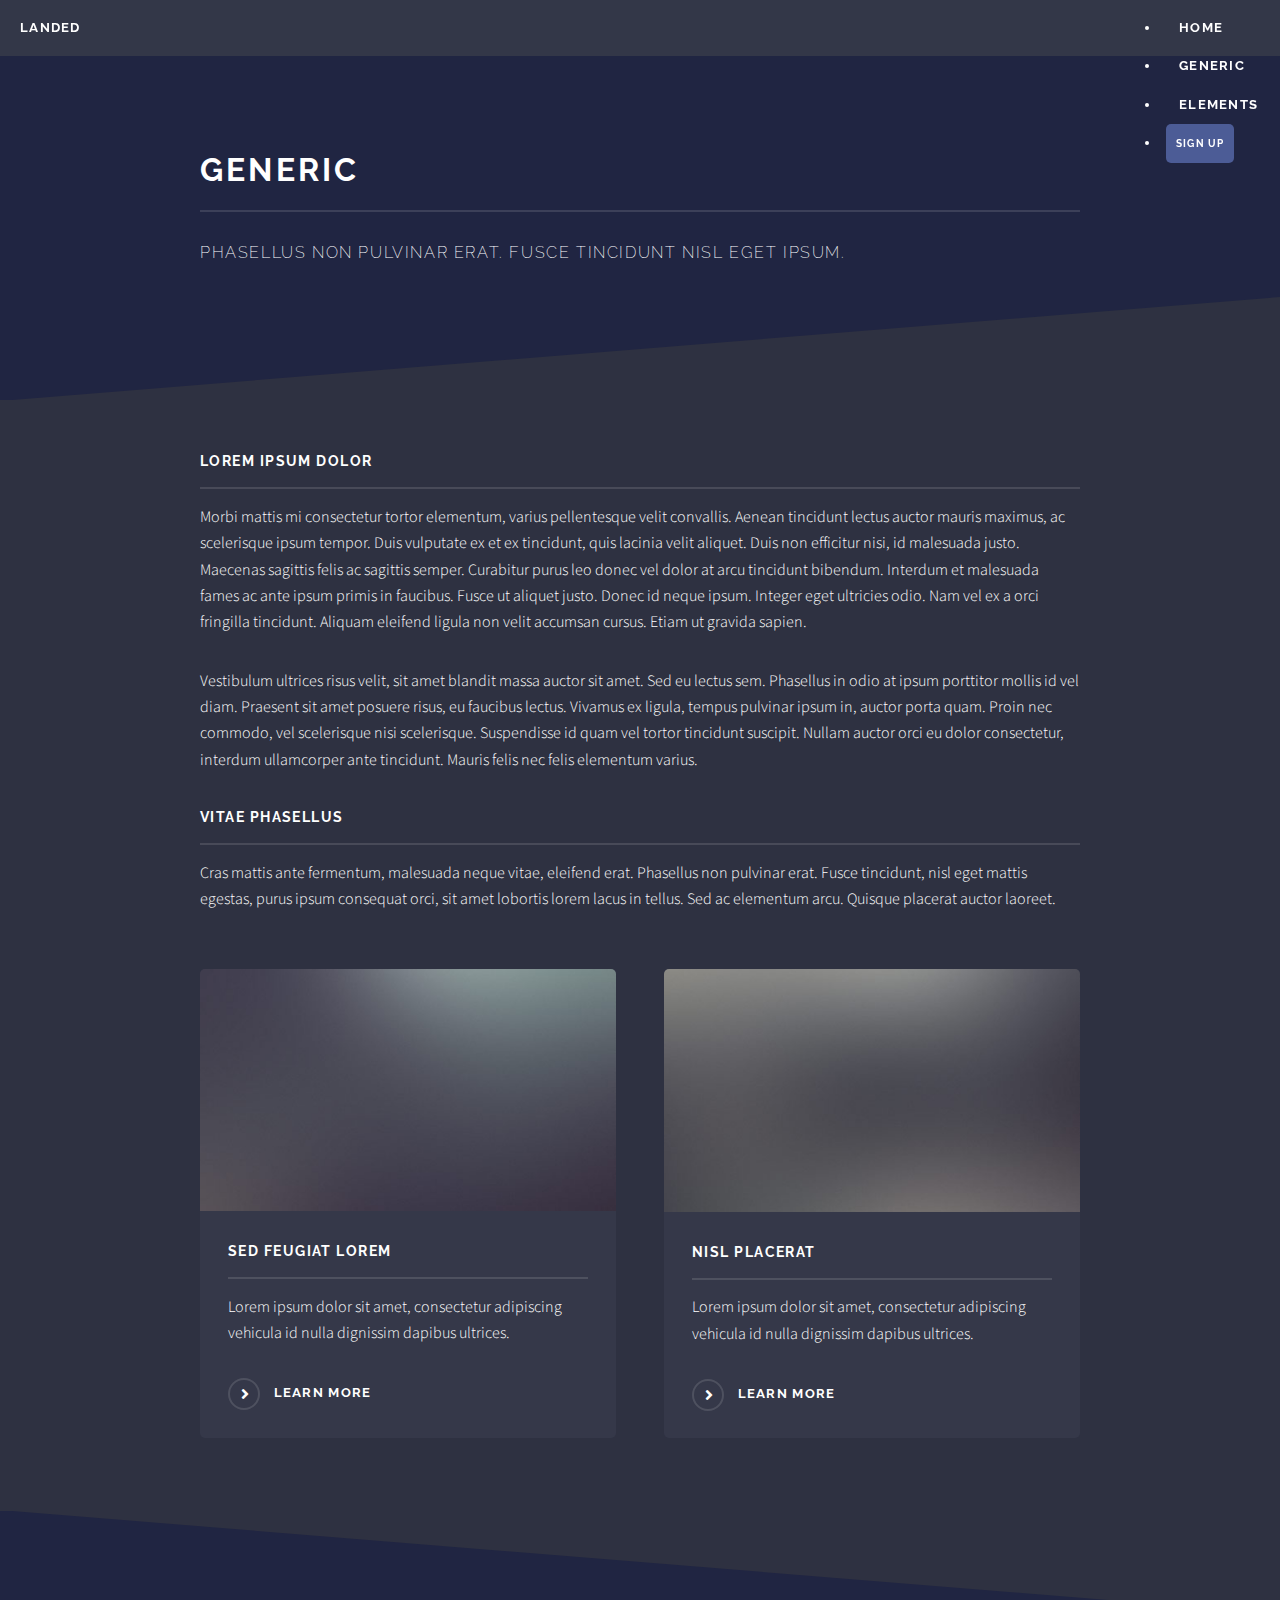
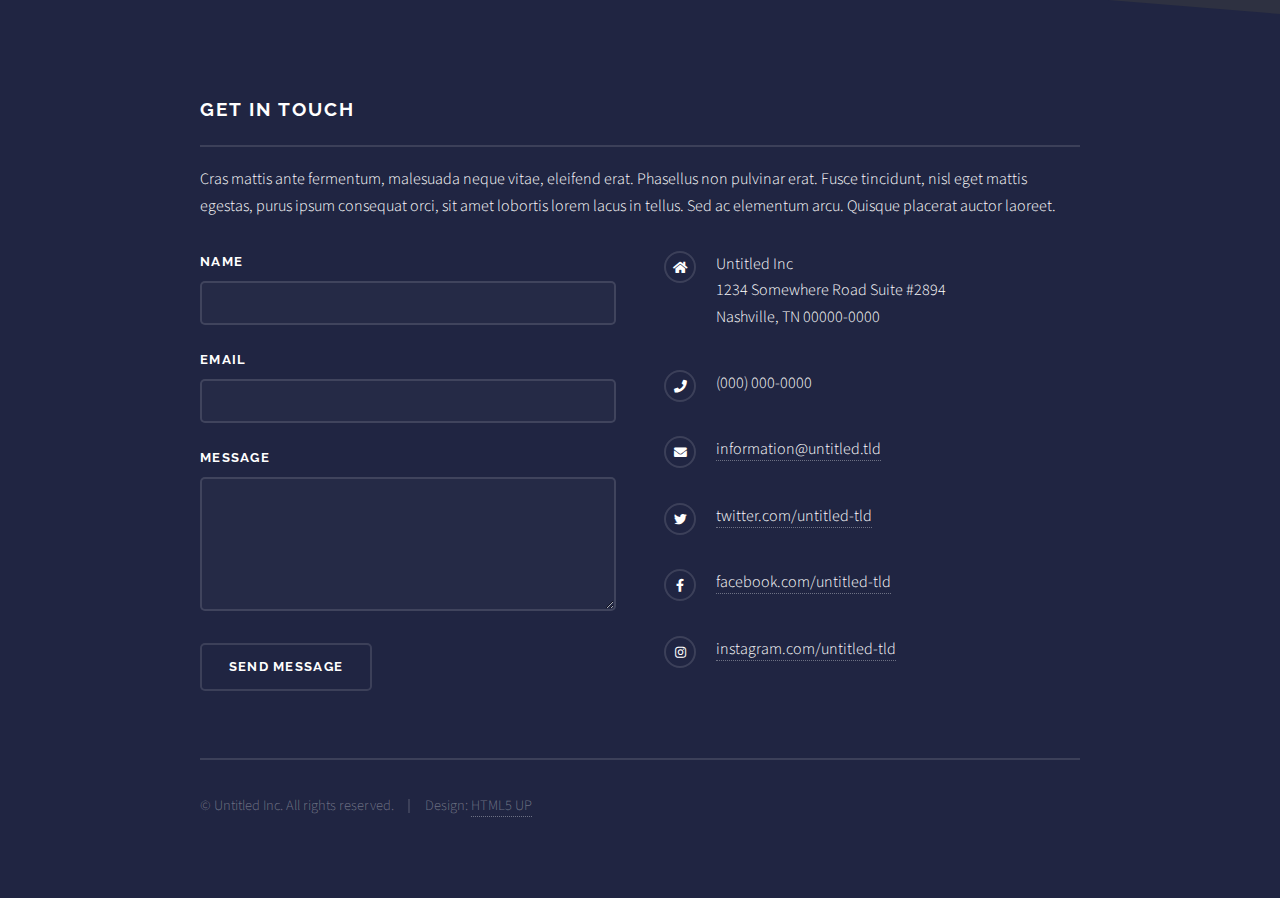
<file: Adminstratoret/generic.html>
<!DOCTYPE HTML>
<!--
	Solid State by HTML5 UP
	html5up.net | @ajlkn
	Free for personal and commercial use under the CCA 3.0 license (html5up.net/license)
-->
<html>
	<head>
		<title>Generic - Solid State by HTML5 UP</title>
		<meta charset="utf-8" />
		<meta name="viewport" content="width=device-width, initial-scale=1, user-scalable=no" />
		<link rel="stylesheet" href="assets/css/main.css" />
		<noscript><link rel="stylesheet" href="assets/css/noscript.css" /></noscript>
	</head>
	<body class="is-preload">

		<!-- Page Wrapper -->
			<div id="page-wrapper">

				<header id="header">
					<h1 id="logo"><a href="index.html">Landed</a></h1>
					<nav id="nav">
						<ul>
							<li><a href="index.html">Home</a></li>
							<li><a href="generic.html">Generic</a></li>
							<li><a href="elements.html">Elements</a></li>
							<li><a href="#" class="button primary">Sign Up</a></li>
						</ul>
					</nav>
				</header>

				<!-- Wrapper -->
					<section id="wrapper">
						<header>
							<div class="inner">
								<h2>Generic</h2>
								<p>Phasellus non pulvinar erat. Fusce tincidunt nisl eget ipsum.</p>
							</div>
						</header>

						<!-- Content -->
							<div class="wrapper">
								<div class="inner">

									<h3 class="major">Lorem ipsum dolor</h3>
									<p>Morbi mattis mi consectetur tortor elementum, varius pellentesque velit convallis. Aenean tincidunt lectus auctor mauris maximus, ac scelerisque ipsum tempor. Duis vulputate ex et ex tincidunt, quis lacinia velit aliquet. Duis non efficitur nisi, id malesuada justo. Maecenas sagittis felis ac sagittis semper. Curabitur purus leo donec vel dolor at arcu tincidunt bibendum. Interdum et malesuada fames ac ante ipsum primis in faucibus. Fusce ut aliquet justo. Donec id neque ipsum. Integer eget ultricies odio. Nam vel ex a orci fringilla tincidunt. Aliquam eleifend ligula non velit accumsan cursus. Etiam ut gravida sapien.</p>

									<p>Vestibulum ultrices risus velit, sit amet blandit massa auctor sit amet. Sed eu lectus sem. Phasellus in odio at ipsum porttitor mollis id vel diam. Praesent sit amet posuere risus, eu faucibus lectus. Vivamus ex ligula, tempus pulvinar ipsum in, auctor porta quam. Proin nec commodo, vel scelerisque nisi scelerisque. Suspendisse id quam vel tortor tincidunt suscipit. Nullam auctor orci eu dolor consectetur, interdum ullamcorper ante tincidunt. Mauris felis nec felis elementum varius.</p>

									<h3 class="major">Vitae phasellus</h3>
									<p>Cras mattis ante fermentum, malesuada neque vitae, eleifend erat. Phasellus non pulvinar erat. Fusce tincidunt, nisl eget mattis egestas, purus ipsum consequat orci, sit amet lobortis lorem lacus in tellus. Sed ac elementum arcu. Quisque placerat auctor laoreet.</p>

									<section class="features">
										<article>
											<a href="#" class="image"><img src="images/pic04.jpg" alt="" /></a>
											<h3 class="major">Sed feugiat lorem</h3>
											<p>Lorem ipsum dolor sit amet, consectetur adipiscing vehicula id nulla dignissim dapibus ultrices.</p>
											<a href="#" class="special">Learn more</a>
										</article>
										<article>
											<a href="#" class="image"><img src="images/pic05.jpg" alt="" /></a>
											<h3 class="major">Nisl placerat</h3>
											<p>Lorem ipsum dolor sit amet, consectetur adipiscing vehicula id nulla dignissim dapibus ultrices.</p>
											<a href="#" class="special">Learn more</a>
										</article>
									</section>

								</div>
							</div>

					</section>

				<!-- Footer -->
					<section id="footer">
						<div class="inner">
							<h2 class="major">Get in touch</h2>
							<p>Cras mattis ante fermentum, malesuada neque vitae, eleifend erat. Phasellus non pulvinar erat. Fusce tincidunt, nisl eget mattis egestas, purus ipsum consequat orci, sit amet lobortis lorem lacus in tellus. Sed ac elementum arcu. Quisque placerat auctor laoreet.</p>
							<form method="post" action="#">
								<div class="fields">
									<div class="field">
										<label for="name">Name</label>
										<input type="text" name="name" id="name" />
									</div>
									<div class="field">
										<label for="email">Email</label>
										<input type="email" name="email" id="email" />
									</div>
									<div class="field">
										<label for="message">Message</label>
										<textarea name="message" id="message" rows="4"></textarea>
									</div>
								</div>
								<ul class="actions">
									<li><input type="submit" value="Send Message" /></li>
								</ul>
							</form>
							<ul class="contact">
								<li class="icon solid fa-home">
									Untitled Inc<br />
									1234 Somewhere Road Suite #2894<br />
									Nashville, TN 00000-0000
								</li>
								<li class="icon solid fa-phone">(000) 000-0000</li>
								<li class="icon solid fa-envelope"><a href="#">information@untitled.tld</a></li>
								<li class="icon brands fa-twitter"><a href="#">twitter.com/untitled-tld</a></li>
								<li class="icon brands fa-facebook-f"><a href="#">facebook.com/untitled-tld</a></li>
								<li class="icon brands fa-instagram"><a href="#">instagram.com/untitled-tld</a></li>
							</ul>
							<ul class="copyright">
								<li>&copy; Untitled Inc. All rights reserved.</li><li>Design: <a href="http://html5up.net">HTML5 UP</a></li>
							</ul>
						</div>
					</section>

			</div>

		<!-- Scripts -->
			<script src="assets/js/jquery.min.js"></script>
			<script src="assets/js/jquery.scrollex.min.js"></script>
			<script src="assets/js/browser.min.js"></script>
			<script src="assets/js/breakpoints.min.js"></script>
			<script src="assets/js/util.js"></script>
			<script src="assets/js/main.js"></script>

	</body>
</html>
</file>
<file: Adminstratoret/assets/css/noscript.css>
/*
	Solid State by HTML5 UP
	html5up.net | @ajlkn
	Free for personal and commercial use under the CCA 3.0 license (html5up.net/license)
*/

/* Banner */

	body.is-preload #banner .logo {
		-moz-transform: none;
		-webkit-transform: none;
		-ms-transform: none;
		transform: none;
		opacity: 1;
	}

	body.is-preload #banner h2 {
		opacity: 1;
		-moz-transform: none;
		-webkit-transform: none;
		-ms-transform: none;
		transform: none;
		-moz-filter: none;
		-webkit-filter: none;
		-ms-filter: none;
		filter: none;
	}

	body.is-preload #banner p {
		opacity: 01;
		-moz-transform: none;
		-webkit-transform: none;
		-ms-transform: none;
		transform: none;
		-moz-filter: none;
		-webkit-filter: none;
		-ms-filter: none;
		filter: none;
	}
</file>
<file: Adminstratoret/assets/css/main.css>
@import url(fontawesome-all.min.css);
@import url("https://fonts.googleapis.com/css?family=Raleway:200,700|Source+Sans+Pro:300,600,300italic,600italic");

/*
	Solid State by HTML5 UP
	html5up.net | @ajlkn
	Free for personal and commercial use under the CCA 3.0 license (html5up.net/license)
*/

html, body, div, span, applet, object,
iframe, h1, h2, h3, h4, h5, h6, p, blockquote,
pre, a, abbr, acronym, address, big, cite,
code, del, dfn, em, img, ins, kbd, q, s, samp,
small, strike, strong, sub, sup, tt, var, b,
u, i, center, dl, dt, dd, ol, ul, li, fieldset,
form, label, legend, table, caption, tbody,
tfoot, thead, tr, th, td, article, aside,
canvas, details, embed, figure, figcaption,
footer, header, hgroup, menu, nav, output, ruby,
section, summary, time, mark, audio, video {
	margin: 0;
	padding: 0;
	border: 0;
	font-size: 100%;
	font: inherit;
	vertical-align: baseline;}

article, aside, details, figcaption, figure,
footer, header, hgroup, menu, nav, section {
	display: block;}

body {
	line-height: 1;
}

ol, ul {
	list-style: none;
}

blockquote, q {
	quotes: none;
}

	blockquote:before, blockquote:after, q:before, q:after {
		content: '';
		content: none;
	}

table {
	border-collapse: collapse;
	border-spacing: 0;
}

body {
	-webkit-text-size-adjust: none;
}

mark {
	background-color: transparent;
	color: inherit;
}

input::-moz-focus-inner {
	border: 0;
	padding: 0;
}

input, select, textarea {
	-moz-appearance: none;
	-webkit-appearance: none;
	-ms-appearance: none;
	appearance: none;
}

/* Basic */

	@-ms-viewport {
		width: device-width;
	}

	body {
		-ms-overflow-style: scrollbar;
	}

	@media screen and (max-width: 480px) {

		html, body {
			min-width: 320px;
		}

	}

	html {
		box-sizing: border-box;
	}

	*, *:before, *:after {
		box-sizing: inherit;
	}

	body {
		background-color: #202542;
		/* background-image: linear-gradient(to top, rgba(46, 49, 65, 0.8), rgba(46, 49, 65, 0.8)), url("../../images/bg.jpg"); */
		background-size: auto,
 cover;
		background-attachment: fixed,
 fixed;
		background-position: center,
 center;
	}

		body.is-preload *, body.is-preload *:before, body.is-preload *:after {
			-moz-animation: none !important;
			-webkit-animation: none !important;
			-ms-animation: none !important;
			animation: none !important;
			-moz-transition: none !important;
			-webkit-transition: none !important;
			-ms-transition: none !important;
			transition: none !important;
		}

/* Type */

	body, input, select, textarea {
		color: #ffffff;
		font-family: "Source Sans Pro", Helvetica, sans-serif;
		font-size: 16.5pt;
		font-weight: 300;
		line-height: 1.65;
	}

		@media screen and (max-width: 1680px) {

			body, input, select, textarea {
				font-size: 13pt;
			}

		}

		@media screen and (max-width: 1280px) {

			body, input, select, textarea {
				font-size: 12pt;
			}

		}

		@media screen and (max-width: 980px) {

			body, input, select, textarea {
				font-size: 12pt;
			}

		}

		@media screen and (max-width: 736px) {

			body, input, select, textarea {
				font-size: 12pt;
			}

		}

		@media screen and (max-width: 480px) {

			body, input, select, textarea {
				font-size: 12pt;
			}

		}

	a {
		-moz-transition: color 0.2s ease-in-out, border-bottom-color 0.2s ease-in-out;
		-webkit-transition: color 0.2s ease-in-out, border-bottom-color 0.2s ease-in-out;
		-ms-transition: color 0.2s ease-in-out, border-bottom-color 0.2s ease-in-out;
		transition: color 0.2s ease-in-out, border-bottom-color 0.2s ease-in-out;
		border-bottom: dotted 1px rgba(255, 255, 255, 0.35);
		color: #ffffff;
		text-decoration: none;
	}

		a:hover {
			border-bottom-color: transparent;
			color: #ffffff !important;
		}

		a.special:not(.button) {
			text-decoration: none;
			border-bottom: 0;
			display: block;
			font-family: Raleway, Helvetica, sans-serif;
			font-size: 0.8em;
			font-weight: 700;
			letter-spacing: 0.1em;
			margin: 0 0 2em 0;
			text-transform: uppercase;
		}

			a.special:not(.button):before {
				-moz-osx-font-smoothing: grayscale;
				-webkit-font-smoothing: antialiased;
				display: inline-block;
				font-style: normal;
				font-variant: normal;
				text-rendering: auto;
				line-height: 1;
				text-transform: none !important;
				font-family: 'Font Awesome 5 Free';
				font-weight: 900;
			}

			a.special:not(.button):before {
				-moz-transition: background-color 0.2s ease-in-out;
				-webkit-transition: background-color 0.2s ease-in-out;
				-ms-transition: background-color 0.2s ease-in-out;
				transition: background-color 0.2s ease-in-out;
				border-radius: 100%;
				border: solid 2px rgba(255, 255, 255, 0.125);
				content: '\f105';
				display: inline-block;
				font-size: 1.25em;
				height: 2em;
				line-height: 1.75em;
				margin-right: 0.85em;
				text-align: center;
				text-indent: 0.15em;
				vertical-align: middle;
				width: 2em;
			}

			a.special:not(.button):hover:before {
				background-color: rgba(255, 255, 255, 0.025);
			}

			a.special:not(.button):active:before {
				background-color: rgba(255, 255, 255, 0.075);
			}

	strong, b {
		color: #ffffff;
		font-weight: 600;
	}

	em, i {
		font-style: italic;
	}

	p {
		margin: 0 0 2em 0;
	}

	h1, h2, h3, h4, h5, h6 {
		color: #ffffff;
		font-family: Raleway, Helvetica, sans-serif;
		font-weight: 700;
		letter-spacing: 0.1em;
		margin: 0 0 1em 0;
		text-transform: uppercase;
	}

		h1 a, h2 a, h3 a, h4 a, h5 a, h6 a {
			color: inherit;
			text-decoration: none;
			border-bottom: 0;
		}

		h1 span, h2 span, h3 span, h4 span, h5 span, h6 span {
			font-weight: 200;
		}

		h1.major, h2.major, h3.major, h4.major, h5.major, h6.major {
			padding-bottom: 1em;
			border-bottom: solid 2px rgba(255, 255, 255, 0.125);
		}

	h2 {
		font-size: 1.2em;
	}

	h3 {
		font-size: 0.9em;
	}

	h4 {
		font-size: 0.7em;
	}

	h5 {
		font-size: 0.7em;
	}

	h6 {
		font-size: 0.7em;
	}

	@media screen and (max-width: 736px) {

		h2 {
			font-size: 1em;
		}

		h3 {
			font-size: 0.8em;
		}

	}

	sub {
		font-size: 0.8em;
		position: relative;
		top: 0.5em;
	}

	sup {
		font-size: 0.8em;
		position: relative;
		top: -0.5em;
	}

	blockquote {
		border-left: solid 4px rgba(255, 255, 255, 0.125);
		font-style: italic;
		margin: 0 0 2em 0;
		padding: 0.5em 0 0.5em 2em;
	}

	code {
		background: rgba(255, 255, 255, 0.025);
		border-radius: 5px;
		border: solid 2px rgba(255, 255, 255, 0.125);
		font-family: "Courier New", monospace;
		font-size: 0.9em;
		margin: 0 0.25em;
		padding: 0.25em 0.65em;
	}

	pre {
		-webkit-overflow-scrolling: touch;
		font-family: "Courier New", monospace;
		font-size: 0.9em;
		margin: 0 0 2em 0;
	}

		pre code {
			display: block;
			line-height: 1.75em;
			padding: 1em 1.5em;
			overflow-x: auto;
		}

	hr {
		border: 0;
		border-bottom: solid 2px rgba(255, 255, 255, 0.125);
		margin: 2.5em 0;
	}

		hr.major {
			margin: 4em 0;
		}

	.align-left {
		text-align: left;
	}

	.align-center {
		text-align: center;
	}

	.align-right {
		text-align: right;
	}

/* Row */

	.row {
		display: flex;
		flex-wrap: wrap;
		box-sizing: border-box;
		align-items: stretch;
	}

		.row > * {
			box-sizing: border-box;
		}

		.row.gtr-uniform > * > :last-child {
			margin-bottom: 0;
		}

		.row.aln-left {
			justify-content: flex-start;
		}

		.row.aln-center {
			justify-content: center;
		}

		.row.aln-right {
			justify-content: flex-end;
		}

		.row.aln-top {
			align-items: flex-start;
		}

		.row.aln-middle {
			align-items: center;
		}

		.row.aln-bottom {
			align-items: flex-end;
		}

		.row > .imp {
			order: -1;
		}

		.row > .col-1 {
			width: 8.33333%;
		}

		.row > .off-1 {
			margin-left: 8.33333%;
		}

		.row > .col-2 {
			width: 16.66667%;
		}

		.row > .off-2 {
			margin-left: 16.66667%;
		}

		.row > .col-3 {
			width: 25%;
		}

		.row > .off-3 {
			margin-left: 25%;
		}

		.row > .col-4 {
			width: 33.33333%;
		}

		.row > .off-4 {
			margin-left: 33.33333%;
		}

		.row > .col-5 {
			width: 41.66667%;
		}

		.row > .off-5 {
			margin-left: 41.66667%;
		}

		.row > .col-6 {
			width: 50%;
		}

		.row > .off-6 {
			margin-left: 50%;
		}

		.row > .col-7 {
			width: 58.33333%;
		}

		.row > .off-7 {
			margin-left: 58.33333%;
		}

		.row > .col-8 {
			width: 66.66667%;
		}

		.row > .off-8 {
			margin-left: 66.66667%;
		}

		.row > .col-9 {
			width: 75%;
		}

		.row > .off-9 {
			margin-left: 75%;
		}

		.row > .col-10 {
			width: 83.33333%;
		}

		.row > .off-10 {
			margin-left: 83.33333%;
		}

		.row > .col-11 {
			width: 91.66667%;
		}

		.row > .off-11 {
			margin-left: 91.66667%;
		}

		.row > .col-12 {
			width: 100%;
		}

		.row > .off-12 {
			margin-left: 100%;
		}

		.row.gtr-0 {
			margin-top: 0;
			margin-left: 0em;
		}

			.row.gtr-0 > * {
				padding: 0 0 0 0em;
			}

			.row.gtr-0.gtr-uniform {
				margin-top: 0em;
			}

				.row.gtr-0.gtr-uniform > * {
					padding-top: 0em;
				}

		.row.gtr-25 {
			margin-top: 0;
			margin-left: -0.4375em;
		}

			.row.gtr-25 > * {
				padding: 0 0 0 0.4375em;
			}

			.row.gtr-25.gtr-uniform {
				margin-top: -0.4375em;
			}

				.row.gtr-25.gtr-uniform > * {
					padding-top: 0.4375em;
				}

		.row.gtr-50 {
			margin-top: 0;
			margin-left: -0.875em;
		}

			.row.gtr-50 > * {
				padding: 0 0 0 0.875em;
			}

			.row.gtr-50.gtr-uniform {
				margin-top: -0.875em;
			}

				.row.gtr-50.gtr-uniform > * {
					padding-top: 0.875em;
				}

		.row {
			margin-top: 0;
			margin-left: -1.75em;
		}

			.row > * {
				padding: 0 0 0 1.75em;
			}

			.row.gtr-uniform {
				margin-top: -1.75em;
			}

				.row.gtr-uniform > * {
					padding-top: 1.75em;
				}

		.row.gtr-150 {
			margin-top: 0;
			margin-left: -2.625em;
		}

			.row.gtr-150 > * {
				padding: 0 0 0 2.625em;
			}

			.row.gtr-150.gtr-uniform {
				margin-top: -2.625em;
			}

				.row.gtr-150.gtr-uniform > * {
					padding-top: 2.625em;
				}

		.row.gtr-200 {
			margin-top: 0;
			margin-left: -3.5em;
		}

			.row.gtr-200 > * {
				padding: 0 0 0 3.5em;
			}

			.row.gtr-200.gtr-uniform {
				margin-top: -3.5em;
			}

				.row.gtr-200.gtr-uniform > * {
					padding-top: 3.5em;
				}

		@media screen and (max-width: 1680px) {

			.row {
				display: flex;
				flex-wrap: wrap;
				box-sizing: border-box;
				align-items: stretch;
			}

				.row > * {
					box-sizing: border-box;
				}

				.row.gtr-uniform > * > :last-child {
					margin-bottom: 0;
				}

				.row.aln-left {
					justify-content: flex-start;
				}

				.row.aln-center {
					justify-content: center;
				}

				.row.aln-right {
					justify-content: flex-end;
				}

				.row.aln-top {
					align-items: flex-start;
				}

				.row.aln-middle {
					align-items: center;
				}

				.row.aln-bottom {
					align-items: flex-end;
				}

				.row > .imp-xlarge {
					order: -1;
				}

				.row > .col-1-xlarge {
					width: 8.33333%;
				}

				.row > .off-1-xlarge {
					margin-left: 8.33333%;
				}

				.row > .col-2-xlarge {
					width: 16.66667%;
				}

				.row > .off-2-xlarge {
					margin-left: 16.66667%;
				}

				.row > .col-3-xlarge {
					width: 25%;
				}

				.row > .off-3-xlarge {
					margin-left: 25%;
				}

				.row > .col-4-xlarge {
					width: 33.33333%;
				}

				.row > .off-4-xlarge {
					margin-left: 33.33333%;
				}

				.row > .col-5-xlarge {
					width: 41.66667%;
				}

				.row > .off-5-xlarge {
					margin-left: 41.66667%;
				}

				.row > .col-6-xlarge {
					width: 50%;
				}

				.row > .off-6-xlarge {
					margin-left: 50%;
				}

				.row > .col-7-xlarge {
					width: 58.33333%;
				}

				.row > .off-7-xlarge {
					margin-left: 58.33333%;
				}

				.row > .col-8-xlarge {
					width: 66.66667%;
				}

				.row > .off-8-xlarge {
					margin-left: 66.66667%;
				}

				.row > .col-9-xlarge {
					width: 75%;
				}

				.row > .off-9-xlarge {
					margin-left: 75%;
				}

				.row > .col-10-xlarge {
					width: 83.33333%;
				}

				.row > .off-10-xlarge {
					margin-left: 83.33333%;
				}

				.row > .col-11-xlarge {
					width: 91.66667%;
				}

				.row > .off-11-xlarge {
					margin-left: 91.66667%;
				}

				.row > .col-12-xlarge {
					width: 100%;
				}

				.row > .off-12-xlarge {
					margin-left: 100%;
				}

				.row.gtr-0 {
					margin-top: 0;
					margin-left: 0em;
				}

					.row.gtr-0 > * {
						padding: 0 0 0 0em;
					}

					.row.gtr-0.gtr-uniform {
						margin-top: 0em;
					}

						.row.gtr-0.gtr-uniform > * {
							padding-top: 0em;
						}

				.row.gtr-25 {
					margin-top: 0;
					margin-left: -0.4375em;
				}

					.row.gtr-25 > * {
						padding: 0 0 0 0.4375em;
					}

					.row.gtr-25.gtr-uniform {
						margin-top: -0.4375em;
					}

						.row.gtr-25.gtr-uniform > * {
							padding-top: 0.4375em;
						}

				.row.gtr-50 {
					margin-top: 0;
					margin-left: -0.875em;
				}

					.row.gtr-50 > * {
						padding: 0 0 0 0.875em;
					}

					.row.gtr-50.gtr-uniform {
						margin-top: -0.875em;
					}

						.row.gtr-50.gtr-uniform > * {
							padding-top: 0.875em;
						}

				.row {
					margin-top: 0;
					margin-left: -1.75em;
				}

					.row > * {
						padding: 0 0 0 1.75em;
					}

					.row.gtr-uniform {
						margin-top: -1.75em;
					}

						.row.gtr-uniform > * {
							padding-top: 1.75em;
						}

				.row.gtr-150 {
					margin-top: 0;
					margin-left: -2.625em;
				}

					.row.gtr-150 > * {
						padding: 0 0 0 2.625em;
					}

					.row.gtr-150.gtr-uniform {
						margin-top: -2.625em;
					}

						.row.gtr-150.gtr-uniform > * {
							padding-top: 2.625em;
						}

				.row.gtr-200 {
					margin-top: 0;
					margin-left: -3.5em;
				}

					.row.gtr-200 > * {
						padding: 0 0 0 3.5em;
					}

					.row.gtr-200.gtr-uniform {
						margin-top: -3.5em;
					}

						.row.gtr-200.gtr-uniform > * {
							padding-top: 3.5em;
						}

		}

		@media screen and (max-width: 1280px) {

			.row {
				display: flex;
				flex-wrap: wrap;
				box-sizing: border-box;
				align-items: stretch;
			}

				.row > * {
					box-sizing: border-box;
				}

				.row.gtr-uniform > * > :last-child {
					margin-bottom: 0;
				}

				.row.aln-left {
					justify-content: flex-start;
				}

				.row.aln-center {
					justify-content: center;
				}

				.row.aln-right {
					justify-content: flex-end;
				}

				.row.aln-top {
					align-items: flex-start;
				}

				.row.aln-middle {
					align-items: center;
				}

				.row.aln-bottom {
					align-items: flex-end;
				}

				.row > .imp-large {
					order: -1;
				}

				.row > .col-1-large {
					width: 8.33333%;
				}

				.row > .off-1-large {
					margin-left: 8.33333%;
				}

				.row > .col-2-large {
					width: 16.66667%;
				}

				.row > .off-2-large {
					margin-left: 16.66667%;
				}

				.row > .col-3-large {
					width: 25%;
				}

				.row > .off-3-large {
					margin-left: 25%;
				}

				.row > .col-4-large {
					width: 33.33333%;
				}

				.row > .off-4-large {
					margin-left: 33.33333%;
				}

				.row > .col-5-large {
					width: 41.66667%;
				}

				.row > .off-5-large {
					margin-left: 41.66667%;
				}

				.row > .col-6-large {
					width: 50%;
				}

				.row > .off-6-large {
					margin-left: 50%;
				}

				.row > .col-7-large {
					width: 58.33333%;
				}

				.row > .off-7-large {
					margin-left: 58.33333%;
				}

				.row > .col-8-large {
					width: 66.66667%;
				}

				.row > .off-8-large {
					margin-left: 66.66667%;
				}

				.row > .col-9-large {
					width: 75%;
				}

				.row > .off-9-large {
					margin-left: 75%;
				}

				.row > .col-10-large {
					width: 83.33333%;
				}

				.row > .off-10-large {
					margin-left: 83.33333%;
				}

				.row > .col-11-large {
					width: 91.66667%;
				}

				.row > .off-11-large {
					margin-left: 91.66667%;
				}

				.row > .col-12-large {
					width: 100%;
				}

				.row > .off-12-large {
					margin-left: 100%;
				}

				.row.gtr-0 {
					margin-top: 0;
					margin-left: 0em;
				}

					.row.gtr-0 > * {
						padding: 0 0 0 0em;
					}

					.row.gtr-0.gtr-uniform {
						margin-top: 0em;
					}

						.row.gtr-0.gtr-uniform > * {
							padding-top: 0em;
						}

				.row.gtr-25 {
					margin-top: 0;
					margin-left: -0.4375em;
				}

					.row.gtr-25 > * {
						padding: 0 0 0 0.4375em;
					}

					.row.gtr-25.gtr-uniform {
						margin-top: -0.4375em;
					}

						.row.gtr-25.gtr-uniform > * {
							padding-top: 0.4375em;
						}

				.row.gtr-50 {
					margin-top: 0;
					margin-left: -0.875em;
				}

					.row.gtr-50 > * {
						padding: 0 0 0 0.875em;
					}

					.row.gtr-50.gtr-uniform {
						margin-top: -0.875em;
					}

						.row.gtr-50.gtr-uniform > * {
							padding-top: 0.875em;
						}

				.row {
					margin-top: 0;
					margin-left: -1.75em;
				}

					.row > * {
						padding: 0 0 0 1.75em;
					}

					.row.gtr-uniform {
						margin-top: -1.75em;
					}

						.row.gtr-uniform > * {
							padding-top: 1.75em;
						}

				.row.gtr-150 {
					margin-top: 0;
					margin-left: -2.625em;
				}

					.row.gtr-150 > * {
						padding: 0 0 0 2.625em;
					}

					.row.gtr-150.gtr-uniform {
						margin-top: -2.625em;
					}

						.row.gtr-150.gtr-uniform > * {
							padding-top: 2.625em;
						}

				.row.gtr-200 {
					margin-top: 0;
					margin-left: -3.5em;
				}

					.row.gtr-200 > * {
						padding: 0 0 0 3.5em;
					}

					.row.gtr-200.gtr-uniform {
						margin-top: -3.5em;
					}

						.row.gtr-200.gtr-uniform > * {
							padding-top: 3.5em;
						}

		}

		@media screen and (max-width: 980px) {

			.row {
				display: flex;
				flex-wrap: wrap;
				box-sizing: border-box;
				align-items: stretch;
			}

				.row > * {
					box-sizing: border-box;
				}

				.row.gtr-uniform > * > :last-child {
					margin-bottom: 0;
				}

				.row.aln-left {
					justify-content: flex-start;
				}

				.row.aln-center {
					justify-content: center;
				}

				.row.aln-right {
					justify-content: flex-end;
				}

				.row.aln-top {
					align-items: flex-start;
				}

				.row.aln-middle {
					align-items: center;
				}

				.row.aln-bottom {
					align-items: flex-end;
				}

				.row > .imp-medium {
					order: -1;
				}

				.row > .col-1-medium {
					width: 8.33333%;
				}

				.row > .off-1-medium {
					margin-left: 8.33333%;
				}

				.row > .col-2-medium {
					width: 16.66667%;
				}

				.row > .off-2-medium {
					margin-left: 16.66667%;
				}

				.row > .col-3-medium {
					width: 25%;
				}

				.row > .off-3-medium {
					margin-left: 25%;
				}

				.row > .col-4-medium {
					width: 33.33333%;
				}

				.row > .off-4-medium {
					margin-left: 33.33333%;
				}

				.row > .col-5-medium {
					width: 41.66667%;
				}

				.row > .off-5-medium {
					margin-left: 41.66667%;
				}

				.row > .col-6-medium {
					width: 50%;
				}

				.row > .off-6-medium {
					margin-left: 50%;
				}

				.row > .col-7-medium {
					width: 58.33333%;
				}

				.row > .off-7-medium {
					margin-left: 58.33333%;
				}

				.row > .col-8-medium {
					width: 66.66667%;
				}

				.row > .off-8-medium {
					margin-left: 66.66667%;
				}

				.row > .col-9-medium {
					width: 75%;
				}

				.row > .off-9-medium {
					margin-left: 75%;
				}

				.row > .col-10-medium {
					width: 83.33333%;
				}

				.row > .off-10-medium {
					margin-left: 83.33333%;
				}

				.row > .col-11-medium {
					width: 91.66667%;
				}

				.row > .off-11-medium {
					margin-left: 91.66667%;
				}

				.row > .col-12-medium {
					width: 100%;
				}

				.row > .off-12-medium {
					margin-left: 100%;
				}

				.row.gtr-0 {
					margin-top: 0;
					margin-left: 0em;
				}

					.row.gtr-0 > * {
						padding: 0 0 0 0em;
					}

					.row.gtr-0.gtr-uniform {
						margin-top: 0em;
					}

						.row.gtr-0.gtr-uniform > * {
							padding-top: 0em;
						}

				.row.gtr-25 {
					margin-top: 0;
					margin-left: -0.4375em;
				}

					.row.gtr-25 > * {
						padding: 0 0 0 0.4375em;
					}

					.row.gtr-25.gtr-uniform {
						margin-top: -0.4375em;
					}

						.row.gtr-25.gtr-uniform > * {
							padding-top: 0.4375em;
						}

				.row.gtr-50 {
					margin-top: 0;
					margin-left: -0.875em;
				}

					.row.gtr-50 > * {
						padding: 0 0 0 0.875em;
					}

					.row.gtr-50.gtr-uniform {
						margin-top: -0.875em;
					}

						.row.gtr-50.gtr-uniform > * {
							padding-top: 0.875em;
						}

				.row {
					margin-top: 0;
					margin-left: -1.75em;
				}

					.row > * {
						padding: 0 0 0 1.75em;
					}

					.row.gtr-uniform {
						margin-top: -1.75em;
					}

						.row.gtr-uniform > * {
							padding-top: 1.75em;
						}

				.row.gtr-150 {
					margin-top: 0;
					margin-left: -2.625em;
				}

					.row.gtr-150 > * {
						padding: 0 0 0 2.625em;
					}

					.row.gtr-150.gtr-uniform {
						margin-top: -2.625em;
					}

						.row.gtr-150.gtr-uniform > * {
							padding-top: 2.625em;
						}

				.row.gtr-200 {
					margin-top: 0;
					margin-left: -3.5em;
				}

					.row.gtr-200 > * {
						padding: 0 0 0 3.5em;
					}

					.row.gtr-200.gtr-uniform {
						margin-top: -3.5em;
					}

						.row.gtr-200.gtr-uniform > * {
							padding-top: 3.5em;
						}

		}

		@media screen and (max-width: 736px) {

			.row {
				display: flex;
				flex-wrap: wrap;
				box-sizing: border-box;
				align-items: stretch;
			}

				.row > * {
					box-sizing: border-box;
				}

				.row.gtr-uniform > * > :last-child {
					margin-bottom: 0;
				}

				.row.aln-left {
					justify-content: flex-start;
				}

				.row.aln-center {
					justify-content: center;
				}

				.row.aln-right {
					justify-content: flex-end;
				}

				.row.aln-top {
					align-items: flex-start;
				}

				.row.aln-middle {
					align-items: center;
				}

				.row.aln-bottom {
					align-items: flex-end;
				}

				.row > .imp-small {
					order: -1;
				}

				.row > .col-1-small {
					width: 8.33333%;
				}

				.row > .off-1-small {
					margin-left: 8.33333%;
				}

				.row > .col-2-small {
					width: 16.66667%;
				}

				.row > .off-2-small {
					margin-left: 16.66667%;
				}

				.row > .col-3-small {
					width: 25%;
				}

				.row > .off-3-small {
					margin-left: 25%;
				}

				.row > .col-4-small {
					width: 33.33333%;
				}

				.row > .off-4-small {
					margin-left: 33.33333%;
				}

				.row > .col-5-small {
					width: 41.66667%;
				}

				.row > .off-5-small {
					margin-left: 41.66667%;
				}

				.row > .col-6-small {
					width: 50%;
				}

				.row > .off-6-small {
					margin-left: 50%;
				}

				.row > .col-7-small {
					width: 58.33333%;
				}

				.row > .off-7-small {
					margin-left: 58.33333%;
				}

				.row > .col-8-small {
					width: 66.66667%;
				}

				.row > .off-8-small {
					margin-left: 66.66667%;
				}

				.row > .col-9-small {
					width: 75%;
				}

				.row > .off-9-small {
					margin-left: 75%;
				}

				.row > .col-10-small {
					width: 83.33333%;
				}

				.row > .off-10-small {
					margin-left: 83.33333%;
				}

				.row > .col-11-small {
					width: 91.66667%;
				}

				.row > .off-11-small {
					margin-left: 91.66667%;
				}

				.row > .col-12-small {
					width: 100%;
				}

				.row > .off-12-small {
					margin-left: 100%;
				}

				.row.gtr-0 {
					margin-top: 0;
					margin-left: 0em;
				}

					.row.gtr-0 > * {
						padding: 0 0 0 0em;
					}

					.row.gtr-0.gtr-uniform {
						margin-top: 0em;
					}

						.row.gtr-0.gtr-uniform > * {
							padding-top: 0em;
						}

				.row.gtr-25 {
					margin-top: 0;
					margin-left: -0.3125em;
				}

					.row.gtr-25 > * {
						padding: 0 0 0 0.3125em;
					}

					.row.gtr-25.gtr-uniform {
						margin-top: -0.3125em;
					}

						.row.gtr-25.gtr-uniform > * {
							padding-top: 0.3125em;
						}

				.row.gtr-50 {
					margin-top: 0;
					margin-left: -0.625em;
				}

					.row.gtr-50 > * {
						padding: 0 0 0 0.625em;
					}

					.row.gtr-50.gtr-uniform {
						margin-top: -0.625em;
					}

						.row.gtr-50.gtr-uniform > * {
							padding-top: 0.625em;
						}

				.row {
					margin-top: 0;
					margin-left: -1.25em;
				}

					.row > * {
						padding: 0 0 0 1.25em;
					}

					.row.gtr-uniform {
						margin-top: -1.25em;
					}

						.row.gtr-uniform > * {
							padding-top: 1.25em;
						}

				.row.gtr-150 {
					margin-top: 0;
					margin-left: -1.875em;
				}

					.row.gtr-150 > * {
						padding: 0 0 0 1.875em;
					}

					.row.gtr-150.gtr-uniform {
						margin-top: -1.875em;
					}

						.row.gtr-150.gtr-uniform > * {
							padding-top: 1.875em;
						}

				.row.gtr-200 {
					margin-top: 0;
					margin-left: -2.5em;
				}

					.row.gtr-200 > * {
						padding: 0 0 0 2.5em;
					}

					.row.gtr-200.gtr-uniform {
						margin-top: -2.5em;
					}

						.row.gtr-200.gtr-uniform > * {
							padding-top: 2.5em;
						}

		}

		@media screen and (max-width: 480px) {

			.row {
				display: flex;
				flex-wrap: wrap;
				box-sizing: border-box;
				align-items: stretch;
			}

				.row > * {
					box-sizing: border-box;
				}

				.row.gtr-uniform > * > :last-child {
					margin-bottom: 0;
				}

				.row.aln-left {
					justify-content: flex-start;
				}

				.row.aln-center {
					justify-content: center;
				}

				.row.aln-right {
					justify-content: flex-end;
				}

				.row.aln-top {
					align-items: flex-start;
				}

				.row.aln-middle {
					align-items: center;
				}

				.row.aln-bottom {
					align-items: flex-end;
				}

				.row > .imp-xsmall {
					order: -1;
				}

				.row > .col-1-xsmall {
					width: 8.33333%;
				}

				.row > .off-1-xsmall {
					margin-left: 8.33333%;
				}

				.row > .col-2-xsmall {
					width: 16.66667%;
				}

				.row > .off-2-xsmall {
					margin-left: 16.66667%;
				}

				.row > .col-3-xsmall {
					width: 25%;
				}

				.row > .off-3-xsmall {
					margin-left: 25%;
				}

				.row > .col-4-xsmall {
					width: 33.33333%;
				}

				.row > .off-4-xsmall {
					margin-left: 33.33333%;
				}

				.row > .col-5-xsmall {
					width: 41.66667%;
				}

				.row > .off-5-xsmall {
					margin-left: 41.66667%;
				}

				.row > .col-6-xsmall {
					width: 50%;
				}

				.row > .off-6-xsmall {
					margin-left: 50%;
				}

				.row > .col-7-xsmall {
					width: 58.33333%;
				}

				.row > .off-7-xsmall {
					margin-left: 58.33333%;
				}

				.row > .col-8-xsmall {
					width: 66.66667%;
				}

				.row > .off-8-xsmall {
					margin-left: 66.66667%;
				}

				.row > .col-9-xsmall {
					width: 75%;
				}

				.row > .off-9-xsmall {
					margin-left: 75%;
				}

				.row > .col-10-xsmall {
					width: 83.33333%;
				}

				.row > .off-10-xsmall {
					margin-left: 83.33333%;
				}

				.row > .col-11-xsmall {
					width: 91.66667%;
				}

				.row > .off-11-xsmall {
					margin-left: 91.66667%;
				}

				.row > .col-12-xsmall {
					width: 100%;
				}

				.row > .off-12-xsmall {
					margin-left: 100%;
				}

				.row.gtr-0 {
					margin-top: 0;
					margin-left: 0em;
				}

					.row.gtr-0 > * {
						padding: 0 0 0 0em;
					}

					.row.gtr-0.gtr-uniform {
						margin-top: 0em;
					}

						.row.gtr-0.gtr-uniform > * {
							padding-top: 0em;
						}

				.row.gtr-25 {
					margin-top: 0;
					margin-left: -0.3125em;
				}

					.row.gtr-25 > * {
						padding: 0 0 0 0.3125em;
					}

					.row.gtr-25.gtr-uniform {
						margin-top: -0.3125em;
					}

						.row.gtr-25.gtr-uniform > * {
							padding-top: 0.3125em;
						}

				.row.gtr-50 {
					margin-top: 0;
					margin-left: -0.625em;
				}

					.row.gtr-50 > * {
						padding: 0 0 0 0.625em;
					}

					.row.gtr-50.gtr-uniform {
						margin-top: -0.625em;
					}

						.row.gtr-50.gtr-uniform > * {
							padding-top: 0.625em;
						}

				.row {
					margin-top: 0;
					margin-left: -1.25em;
				}

					.row > * {
						padding: 0 0 0 1.25em;
					}

					.row.gtr-uniform {
						margin-top: -1.25em;
					}

						.row.gtr-uniform > * {
							padding-top: 1.25em;
						}

				.row.gtr-150 {
					margin-top: 0;
					margin-left: -1.875em;
				}

					.row.gtr-150 > * {
						padding: 0 0 0 1.875em;
					}

					.row.gtr-150.gtr-uniform {
						margin-top: -1.875em;
					}

						.row.gtr-150.gtr-uniform > * {
							padding-top: 1.875em;
						}

				.row.gtr-200 {
					margin-top: 0;
					margin-left: -2.5em;
				}

					.row.gtr-200 > * {
						padding: 0 0 0 2.5em;
					}

					.row.gtr-200.gtr-uniform {
						margin-top: -2.5em;
					}

						.row.gtr-200.gtr-uniform > * {
							padding-top: 2.5em;
						}

		}

		@media screen and (max-width: 360px) {

			.row {
				display: flex;
				flex-wrap: wrap;
				box-sizing: border-box;
				align-items: stretch;
			}

				.row > * {
					box-sizing: border-box;
				}

				.row.gtr-uniform > * > :last-child {
					margin-bottom: 0;
				}

				.row.aln-left {
					justify-content: flex-start;
				}

				.row.aln-center {
					justify-content: center;
				}

				.row.aln-right {
					justify-content: flex-end;
				}

				.row.aln-top {
					align-items: flex-start;
				}

				.row.aln-middle {
					align-items: center;
				}

				.row.aln-bottom {
					align-items: flex-end;
				}

				.row > .imp-xxsmall {
					order: -1;
				}

				.row > .col-1-xxsmall {
					width: 8.33333%;
				}

				.row > .off-1-xxsmall {
					margin-left: 8.33333%;
				}

				.row > .col-2-xxsmall {
					width: 16.66667%;
				}

				.row > .off-2-xxsmall {
					margin-left: 16.66667%;
				}

				.row > .col-3-xxsmall {
					width: 25%;
				}

				.row > .off-3-xxsmall {
					margin-left: 25%;
				}

				.row > .col-4-xxsmall {
					width: 33.33333%;
				}

				.row > .off-4-xxsmall {
					margin-left: 33.33333%;
				}

				.row > .col-5-xxsmall {
					width: 41.66667%;
				}

				.row > .off-5-xxsmall {
					margin-left: 41.66667%;
				}

				.row > .col-6-xxsmall {
					width: 50%;
				}

				.row > .off-6-xxsmall {
					margin-left: 50%;
				}

				.row > .col-7-xxsmall {
					width: 58.33333%;
				}

				.row > .off-7-xxsmall {
					margin-left: 58.33333%;
				}

				.row > .col-8-xxsmall {
					width: 66.66667%;
				}

				.row > .off-8-xxsmall {
					margin-left: 66.66667%;
				}

				.row > .col-9-xxsmall {
					width: 75%;
				}

				.row > .off-9-xxsmall {
					margin-left: 75%;
				}

				.row > .col-10-xxsmall {
					width: 83.33333%;
				}

				.row > .off-10-xxsmall {
					margin-left: 83.33333%;
				}

				.row > .col-11-xxsmall {
					width: 91.66667%;
				}

				.row > .off-11-xxsmall {
					margin-left: 91.66667%;
				}

				.row > .col-12-xxsmall {
					width: 100%;
				}

				.row > .off-12-xxsmall {
					margin-left: 100%;
				}

				.row.gtr-0 {
					margin-top: 0;
					margin-left: 0em;
				}

					.row.gtr-0 > * {
						padding: 0 0 0 0em;
					}

					.row.gtr-0.gtr-uniform {
						margin-top: 0em;
					}

						.row.gtr-0.gtr-uniform > * {
							padding-top: 0em;
						}

				.row.gtr-25 {
					margin-top: 0;
					margin-left: -0.3125em;
				}

					.row.gtr-25 > * {
						padding: 0 0 0 0.3125em;
					}

					.row.gtr-25.gtr-uniform {
						margin-top: -0.3125em;
					}

						.row.gtr-25.gtr-uniform > * {
							padding-top: 0.3125em;
						}

				.row.gtr-50 {
					margin-top: 0;
					margin-left: -0.625em;
				}

					.row.gtr-50 > * {
						padding: 0 0 0 0.625em;
					}

					.row.gtr-50.gtr-uniform {
						margin-top: -0.625em;
					}

						.row.gtr-50.gtr-uniform > * {
							padding-top: 0.625em;
						}

				.row {
					margin-top: 0;
					margin-left: -1.25em;
				}

					.row > * {
						padding: 0 0 0 1.25em;
					}

					.row.gtr-uniform {
						margin-top: -1.25em;
					}

						.row.gtr-uniform > * {
							padding-top: 1.25em;
						}

				.row.gtr-150 {
					margin-top: 0;
					margin-left: -1.875em;
				}

					.row.gtr-150 > * {
						padding: 0 0 0 1.875em;
					}

					.row.gtr-150.gtr-uniform {
						margin-top: -1.875em;
					}

						.row.gtr-150.gtr-uniform > * {
							padding-top: 1.875em;
						}

				.row.gtr-200 {
					margin-top: 0;
					margin-left: -2.5em;
				}

					.row.gtr-200 > * {
						padding: 0 0 0 2.5em;
					}

					.row.gtr-200.gtr-uniform {
						margin-top: -2.5em;
					}

						.row.gtr-200.gtr-uniform > * {
							padding-top: 2.5em;
						}

		}

/* Section/Article */

	section.special, article.special {
		text-align: center;
	}

/* Form */

	form {
		margin: 0 0 2em 0;
	}

		form > :last-child {
			margin-bottom: 0;
		}

		form > .fields {
			display: -moz-flex;
			display: -webkit-flex;
			display: -ms-flex;
			display: flex;
			-moz-flex-wrap: wrap;
			-webkit-flex-wrap: wrap;
			-ms-flex-wrap: wrap;
			flex-wrap: wrap;
			width: calc(100% + 3em);
			margin: -1.5em 0 2em -1.5em;
		}

			form > .fields > .field {
				-moz-flex-grow: 0;
				-webkit-flex-grow: 0;
				-ms-flex-grow: 0;
				flex-grow: 0;
				-moz-flex-shrink: 0;
				-webkit-flex-shrink: 0;
				-ms-flex-shrink: 0;
				flex-shrink: 0;
				padding: 1.5em 0 0 1.5em;
				width: calc(100% - 1.5em);
			}

				form > .fields > .field.half {
					width: calc(50% - 0.75em);
				}

				form > .fields > .field.third {
					width: calc(100%/3 - 0.5em);
				}

				form > .fields > .field.quarter {
					width: calc(25% - 0.375em);
				}

		@media screen and (max-width: 480px) {

			form > .fields {
				width: calc(100% + 3em);
				margin: -1.5em 0 2em -1.5em;
			}

				form > .fields > .field {
					padding: 1.5em 0 0 1.5em;
					width: calc(100% - 1.5em);
				}

					form > .fields > .field.half {
						width: calc(100% - 1.5em);
					}

					form > .fields > .field.third {
						width: calc(100% - 1.5em);
					}

					form > .fields > .field.quarter {
						width: calc(100% - 1.5em);
					}

		}

	label {
		color: #ffffff;
		display: block;
		font-family: Raleway, Helvetica, sans-serif;
		font-size: 0.8em;
		font-weight: 700;
		letter-spacing: 0.1em;
		margin: 0 0 0.7em 0;
		text-transform: uppercase;
	}

	input[type="text"],
	input[type="password"],
	input[type="email"],
	input[type="tel"],
	select,
	textarea {
		-moz-appearance: none;
		-webkit-appearance: none;
		-ms-appearance: none;
		appearance: none;
		background: rgba(255, 255, 255, 0.025);
		border-radius: 5px;
		border: none;
		border: solid 2px rgba(255, 255, 255, 0.125);
		color: inherit;
		display: block;
		outline: 0;
		padding: 0 1em;
		text-decoration: none;
		width: 100%;
	}

		input[type="text"]:invalid,
		input[type="password"]:invalid,
		input[type="email"]:invalid,
		input[type="tel"]:invalid,
		select:invalid,
		textarea:invalid {
			box-shadow: none;
		}

		input[type="text"]:focus,
		input[type="password"]:focus,
		input[type="email"]:focus,
		input[type="tel"]:focus,
		select:focus,
		textarea:focus {
			border-color: #5b6ba6;
		}

	select {
		background-image: url("data:image/svg+xml;charset=utf8,%3Csvg xmlns='http://www.w3.org/2000/svg' width='40' height='40' preserveAspectRatio='none' viewBox='0 0 40 40'%3E%3Cpath d='M9.4,12.3l10.4,10.4l10.4-10.4c0.2-0.2,0.5-0.4,0.9-0.4c0.3,0,0.6,0.1,0.9,0.4l3.3,3.3c0.2,0.2,0.4,0.5,0.4,0.9 c0,0.4-0.1,0.6-0.4,0.9L20.7,31.9c-0.2,0.2-0.5,0.4-0.9,0.4c-0.3,0-0.6-0.1-0.9-0.4L4.3,17.3c-0.2-0.2-0.4-0.5-0.4-0.9 c0-0.4,0.1-0.6,0.4-0.9l3.3-3.3c0.2-0.2,0.5-0.4,0.9-0.4S9.1,12.1,9.4,12.3z' fill='rgba(255, 255, 255, 0.125)' /%3E%3C/svg%3E");
		background-size: 1.25rem;
		background-repeat: no-repeat;
		background-position: calc(100% - 1rem) center;
		height: 2.75em;
		padding-right: 2.75em;
		text-overflow: ellipsis;
	}

		select option {
			color: #ffffff;
			background: #2e3141;
		}

		select:focus::-ms-value {
			background-color: transparent;
		}

		select::-ms-expand {
			display: none;
		}

	input[type="text"],
	input[type="password"],
	input[type="email"],
	select {
		height: 2.75em;
	}

	textarea {
		padding: 0.75em 1em;
	}

	input[type="checkbox"],
	input[type="radio"] {
		-moz-appearance: none;
		-webkit-appearance: none;
		-ms-appearance: none;
		appearance: none;
		display: block;
		float: left;
		margin-right: -2em;
		opacity: 0;
		width: 1em;
		z-index: -1;
	}

		input[type="checkbox"] + label,
		input[type="radio"] + label {
			text-decoration: none;
			color: #ffffff;
			cursor: pointer;
			display: inline-block;
			font-size: 1em;
			font-family: "Source Sans Pro", Helvetica, sans-serif;
			text-transform: none;
			letter-spacing: 0;
			font-weight: 300;
			padding-left: 2.4em;
			padding-right: 0.75em;
			position: relative;
		}

			input[type="checkbox"] + label:before,
			input[type="radio"] + label:before {
				-moz-osx-font-smoothing: grayscale;
				-webkit-font-smoothing: antialiased;
				display: inline-block;
				font-style: normal;
				font-variant: normal;
				text-rendering: auto;
				line-height: 1;
				text-transform: none !important;
				font-family: 'Font Awesome 5 Free';
				font-weight: 900;
			}

			input[type="checkbox"] + label:before,
			input[type="radio"] + label:before {
				background: rgba(255, 255, 255, 0.025);
				border-radius: 5px;
				border: solid 2px rgba(255, 255, 255, 0.125);
				content: '';
				display: inline-block;
				font-size: 0.8em;
				height: 2.0625em;
				left: 0;
				line-height: 2.0625em;
				position: absolute;
				text-align: center;
				top: 0;
				width: 2.0625em;
			}

		input[type="checkbox"]:checked + label:before,
		input[type="radio"]:checked + label:before {
			background: #ffffff;
			border-color: #ffffff;
			content: '\f00c';
			color: #2e3141;
		}

		input[type="checkbox"]:focus + label:before,
		input[type="radio"]:focus + label:before {
			border-color: #4c5c96;
		}

	input[type="checkbox"] + label:before {
		border-radius: 5px;
	}

	input[type="radio"] + label:before {
		border-radius: 100%;
	}

	::-webkit-input-placeholder {
		color: rgba(255, 255, 255, 0.35) !important;
		opacity: 1.0;
	}

	:-moz-placeholder {
		color: rgba(255, 255, 255, 0.35) !important;
		opacity: 1.0;
	}

	::-moz-placeholder {
		color: rgba(255, 255, 255, 0.35) !important;
		opacity: 1.0;
	}

	:-ms-input-placeholder {
		color: rgba(255, 255, 255, 0.35) !important;
		opacity: 1.0;
	}

/* Box */

	.box {
		border-radius: 5px;
		border: solid 2px rgba(255, 255, 255, 0.125);
		margin-bottom: 2em;
		padding: 1.5em;
	}

		.box > :last-child,
		.box > :last-child > :last-child,
		.box > :last-child > :last-child > :last-child {
			margin-bottom: 0;
		}

		.box.alt {
			border: 0;
			border-radius: 0;
			padding: 0;
		}

/* Icon */

	.icon {
		text-decoration: none;
		border-bottom: none;
		position: relative;
	}

		.icon:before {
			-moz-osx-font-smoothing: grayscale;
			-webkit-font-smoothing: antialiased;
			display: inline-block;
			font-style: normal;
			font-variant: normal;
			text-rendering: auto;
			line-height: 1;
			text-transform: none !important;
			font-family: 'Font Awesome 5 Free';
			font-weight: 400;
		}

		.icon > .label {
			display: none;
		}

		.icon:before {
			line-height: inherit;
		}

		.icon.solid:before {
			font-weight: 900;
		}

		.icon.brands:before {
			font-family: 'Font Awesome 5 Brands';
		}

/* Image */

	.image {
		border-radius: 5px;
		border: 0;
		display: inline-block;
		position: relative;
	}

		.image img {
			border-radius: 5px;
			display: block;
		}

		.image.left, .image.right {
			max-width: 40%;
		}

			.image.left img, .image.right img {
				width: 100%;
			}

		.image.left {
			float: left;
			padding: 0 1.5em 1em 0;
			top: 0.25em;
		}

		.image.right {
			float: right;
			padding: 0 0 1em 1.5em;
			top: 0.25em;
		}

		.image.fit {
			display: block;
			margin: 0 0 2em 0;
			width: 100%;
		}

			.image.fit img {
				width: 100%;
			}

		.image.main {
			display: block;
			margin: 0 0 3em 0;
			width: 100%;
		}

			.image.main img {
				width: 100%;
			}

/* List */

	ol {
		list-style: decimal;
		margin: 0 0 2em 0;
		padding-left: 1.25em;
	}

		ol li {
			padding-left: 0.25em;
		}

	ul {
		list-style: disc;
		margin: 0 0 2em 0;
		padding-left: 1em;
	}

		ul li {
			padding-left: 0.5em;
		}

		ul.alt {
			list-style: none;
			padding-left: 0;
		}

			ul.alt li {
				border-top: solid 1px rgba(255, 255, 255, 0.125);
				padding: 0.5em 0;
			}

				ul.alt li:first-child {
					border-top: 0;
					padding-top: 0;
				}

	dl {
		margin: 0 0 2em 0;
	}

		dl dt {
			display: block;
			font-weight: 600;
			margin: 0 0 1em 0;
		}

		dl dd {
			margin-left: 2em;
		}

/* Actions */

	ul.actions {
		display: -moz-flex;
		display: -webkit-flex;
		display: -ms-flex;
		display: flex;
		cursor: default;
		list-style: none;
		margin-left: -1em;
		padding-left: 0;
	}

		ul.actions li {
			padding: 0 0 0 1em;
			vertical-align: middle;
		}

		ul.actions.special {
			-moz-justify-content: center;
			-webkit-justify-content: center;
			-ms-justify-content: center;
			justify-content: center;
			width: 100%;
			margin-left: 0;
		}

			ul.actions.special li:first-child {
				padding-left: 0;
			}

		ul.actions.stacked {
			-moz-flex-direction: column;
			-webkit-flex-direction: column;
			-ms-flex-direction: column;
			flex-direction: column;
			margin-left: 0;
		}

			ul.actions.stacked li {
				padding: 1.3em 0 0 0;
			}

				ul.actions.stacked li:first-child {
					padding-top: 0;
				}

		ul.actions.fit {
			width: calc(100% + 1em);
		}

			ul.actions.fit li {
				-moz-flex-grow: 1;
				-webkit-flex-grow: 1;
				-ms-flex-grow: 1;
				flex-grow: 1;
				-moz-flex-shrink: 1;
				-webkit-flex-shrink: 1;
				-ms-flex-shrink: 1;
				flex-shrink: 1;
				width: 100%;
			}

				ul.actions.fit li > * {
					width: 100%;
				}

			ul.actions.fit.stacked {
				width: 100%;
			}

		@media screen and (max-width: 480px) {

			ul.actions:not(.fixed) {
				-moz-flex-direction: column;
				-webkit-flex-direction: column;
				-ms-flex-direction: column;
				flex-direction: column;
				margin-left: 0;
				width: 100% !important;
			}

				ul.actions:not(.fixed) li {
					-moz-flex-grow: 1;
					-webkit-flex-grow: 1;
					-ms-flex-grow: 1;
					flex-grow: 1;
					-moz-flex-shrink: 1;
					-webkit-flex-shrink: 1;
					-ms-flex-shrink: 1;
					flex-shrink: 1;
					padding: 1em 0 0 0;
					text-align: center;
					width: 100%;
				}

					ul.actions:not(.fixed) li > * {
						width: 100%;
					}

					ul.actions:not(.fixed) li:first-child {
						padding-top: 0;
					}

					ul.actions:not(.fixed) li input[type="submit"],
					ul.actions:not(.fixed) li input[type="reset"],
					ul.actions:not(.fixed) li input[type="button"],
					ul.actions:not(.fixed) li button,
					ul.actions:not(.fixed) li .button {
						width: 100%;
					}

						ul.actions:not(.fixed) li input[type="submit"].icon:before,
						ul.actions:not(.fixed) li input[type="reset"].icon:before,
						ul.actions:not(.fixed) li input[type="button"].icon:before,
						ul.actions:not(.fixed) li button.icon:before,
						ul.actions:not(.fixed) li .button.icon:before {
							margin-left: -0.5rem;
						}

		}

/* Icons */

	ul.icons {
		cursor: default;
		list-style: none;
		padding-left: 0;
	}

		ul.icons li {
			display: inline-block;
			padding: 0 1em 0 0;
		}

			ul.icons li:last-child {
				padding-right: 0;
			}

			ul.icons li .icon:before {
				font-size: 1.25em;
			}

/* Contact */

	legend {
		background-color: rgba(255, 255, 255, 0.125);
		color: white;
		padding: 5px 10px;
	}
	
	ul.contact {
		list-style: none;
		padding: 0;
	}

		ul.contact li {
			text-decoration: none;
			margin: 2.5em 0 0 0;
			padding: 0 0 0 3.25em;
			position: relative;
		}

			ul.contact li:before {
				-moz-osx-font-smoothing: grayscale;
				-webkit-font-smoothing: antialiased;
				display: inline-block;
				font-style: normal;
				font-variant: normal;
				text-rendering: auto;
				line-height: 1;
				text-transform: none !important;
				font-family: 'Font Awesome 5 Free';
				font-weight: 400;
			}

			ul.contact li:before {
				border-radius: 100%;
				border: solid 2px rgba(255, 255, 255, 0.125);
				display: inline-block;
				font-size: 0.8em;
				height: 2.5em;
				left: 0;
				line-height: 2.35em;
				position: absolute;
				text-align: center;
				top: 0;
				width: 2.5em;
			}

			ul.contact li:first-child {
				margin-top: 0;
			}

		@media screen and (max-width: 736px) {

			ul.contact li {
				margin: 1.5em 0 0 0;
			}

		}

/* Pagination */

	ul.pagination {
		cursor: default;
		list-style: none;
		padding-left: 0;
	}

		ul.pagination li {
			display: inline-block;
			padding-left: 0;
			vertical-align: middle;
		}

			ul.pagination li > .page {
				-moz-transition: background-color 0.2s ease-in-out, color 0.2s ease-in-out;
				-webkit-transition: background-color 0.2s ease-in-out, color 0.2s ease-in-out;
				-ms-transition: background-color 0.2s ease-in-out, color 0.2s ease-in-out;
				transition: background-color 0.2s ease-in-out, color 0.2s ease-in-out;
				border-bottom: 0;
				border-radius: 5px;
				display: inline-block;
				height: 1.5em;
				line-height: 1.5em;
				margin: 0 0.125em;
				min-width: 1.5em;
				padding: 0 0.5em;
				text-align: center;
			}

				ul.pagination li > .page:hover {
					background-color: rgba(255, 255, 255, 0.025);
				}

				ul.pagination li > .page.active {
					background-color: #4c5c96;
				}

			ul.pagination li:first-child {
				padding-right: 0.75em;
			}

			ul.pagination li:last-child {
				padding-left: 0.75em;
			}

		@media screen and (max-width: 480px) {

			ul.pagination li:nth-child(n+2):nth-last-child(n+2) {
				display: none;
			}

			ul.pagination li .button {
				width: 100%;
			}

			ul.pagination li:first-child {
				width: calc(50% - 2px);
				text-align: left;
				padding-right: 0.325em;
			}

			ul.pagination li:last-child {
				width: calc(50% - 2px);
				text-align: right;
				padding-left: 0.325em;
			}

		}

/* Table */

	.table-wrapper {
		-webkit-overflow-scrolling: touch;
		overflow-x: auto;
	}

	table {
		margin: 0 0 2em 0;
		width: 100%;
	}

		table tbody tr {
			border: solid 1px rgba(255, 255, 255, 0.125);
			border-left: 0;
			border-right: 0;
		}

			table tbody tr:nth-child(2n + 1) {
				background-color: rgba(255, 255, 255, 0.025);
			}

		table td {
			padding: 0.75em 0.75em;
		}

		table th {
			color: #ffffff;
			font-size: 0.9em;
			font-weight: 600;
			padding: 0 0.75em 0.75em 0.75em;
			text-align: left;
		}

		table thead {
			border-bottom: solid 2px rgba(255, 255, 255, 0.125);
		}

		table tfoot {
			border-top: solid 2px rgba(255, 255, 255, 0.125);
		}

		table.alt {
			border-collapse: separate;
		}

			table.alt tbody tr td {
				border: solid 1px rgba(255, 255, 255, 0.125);
				border-left-width: 0;
				border-top-width: 0;
			}

				table.alt tbody tr td:first-child {
					border-left-width: 1px;
				}

			table.alt tbody tr:first-child td {
				border-top-width: 1px;
			}

			table.alt thead {
				border-bottom: 0;
			}

			table.alt tfoot {
				border-top: 0;
			}

/* Button */

	input[type="submit"],
	input[type="reset"],
	input[type="button"],
	button,
	.button {
		-moz-appearance: none;
		-webkit-appearance: none;
		-ms-appearance: none;
		appearance: none;
		-moz-transition: background-color 0.2s ease-in-out;
		-webkit-transition: background-color 0.2s ease-in-out;
		-ms-transition: background-color 0.2s ease-in-out;
		transition: background-color 0.2s ease-in-out;
		background-color: transparent;
		border-radius: 5px;
		border: 0;
		box-shadow: inset 0 0 0 2px rgba(255, 255, 255, 0.125);
		color: #ffffff !important;
		cursor: pointer;
		display: inline-block;
		font-family: Raleway, Helvetica, sans-serif;
		font-size: 0.8em;
		font-weight: 700;
		height: 3.75em;
		letter-spacing: 0.1em;
		line-height: 3.75em;
		padding: 0 2.25em;
		text-align: center;
		text-decoration: none;
		text-transform: uppercase;
		white-space: nowrap;
	}

		input[type="submit"]:hover,
		input[type="reset"]:hover,
		input[type="button"]:hover,
		button:hover,
		.button:hover {
			background-color: rgba(255, 255, 255, 0.025);
		}

		input[type="submit"]:active,
		input[type="reset"]:active,
		input[type="button"]:active,
		button:active,
		.button:active {
			background-color: rgba(255, 255, 255, 0.075);
		}

		input[type="submit"].icon:before,
		input[type="reset"].icon:before,
		input[type="button"].icon:before,
		button.icon:before,
		.button.icon:before {
			margin-right: 0.5em;
			color: rgba(255, 255, 255, 0.35);
		}

		input[type="submit"].primary,
		input[type="reset"].primary,
		input[type="button"].primary,
		button.primary,
		.button.primary {
			background-color: #4c5c96;
			box-shadow: none;
		}

			input[type="submit"].primary:hover,
			input[type="reset"].primary:hover,
			input[type="button"].primary:hover,
			button.primary:hover,
			.button.primary:hover {
				background-color: #53639e;
			}

			input[type="submit"].primary:active,
			input[type="reset"].primary:active,
			input[type="button"].primary:active,
			button.primary:active,
			.button.primary:active {
				background-color: #45558d;
			}

			input[type="submit"].primary.icon:before,
			input[type="reset"].primary.icon:before,
			input[type="button"].primary.icon:before,
			button.primary.icon:before,
			.button.primary.icon:before {
				color: #7985b0;
			}

		input[type="submit"].fit,
		input[type="reset"].fit,
		input[type="button"].fit,
		button.fit,
		.button.fit {
			width: 100%;
		}

		input[type="submit"].small,
		input[type="reset"].small,
		input[type="button"].small,
		button.small,
		.button.small {
			font-size: 0.6em;
		}

		input[type="submit"].large,
		input[type="reset"].large,
		input[type="button"].large,
		button.large,
		.button.large {
			font-size: 1em;
		}

		input[type="submit"].disabled, input[type="submit"]:disabled,
		input[type="reset"].disabled,
		input[type="reset"]:disabled,
		input[type="button"].disabled,
		input[type="button"]:disabled,
		button.disabled,
		button:disabled,
		.button.disabled,
		.button:disabled {
			opacity: 0.25;
		}

		@media screen and (max-width: 480px) {

			input[type="submit"],
			input[type="reset"],
			input[type="button"],
			button,
			.button {
				padding: 0;
			}

		}

/* Features */

	.features {
		display: -moz-flex;
		display: -webkit-flex;
		display: -ms-flex;
		display: flex;
		-moz-flex-wrap: wrap;
		-webkit-flex-wrap: wrap;
		-ms-flex-wrap: wrap;
		flex-wrap: wrap;
		margin: 0 0 2em 0;
	}

		.features article {
			padding: 1.75em 1.75em 0.1em 1.75em ;
			background-color: #353849;
			border-radius: 5px;
			margin: 1.5em 3em 1.5em 0;
			width: calc(50% - 1.5em);
		}

			.features article:nth-child(2n) {
				margin-right: 0;
			}

			.features article .image {
				border-radius: 5px 5px 0 0;
				display: block;
				margin-bottom: 1.75em;
				margin-left: -1.75em;
				margin-top: -1.75em;
				position: relative;
				width: calc(100% + 3.5em);
			}

				.features article .image img {
					border-radius: 5px 5px 0 0;
					width: 100%;
				}

		@media screen and (max-width: 980px) {

			.features article {
				margin: 1em 2em 1em 0;
				width: calc(50% - 1em);
			}

		}

		@media screen and (max-width: 736px) {

			.features article {
				padding: 1.5em 1.5em 0.1em 1.5em ;
				margin: 0.875em 1.75em 0.875em 0;
				width: calc(50% - 0.875em - 1px);
			}

				.features article .image {
					margin-bottom: 1.5em;
					margin-left: -1.5em;
					margin-top: -1.5em;
					width: calc(100% + 3em);
				}

		}

		@media screen and (max-width: 480px) {

			.features {
				display: block;
			}

				.features article {
					width: 100%;
					margin: 0 0 2em 0 !important;
				}

		}

/* Header */

	#header {
		-moz-transition: background-color 0.2s ease-in-out;
		-webkit-transition: background-color 0.2s ease-in-out;
		-ms-transition: background-color 0.2s ease-in-out;
		transition: background-color 0.2s ease-in-out;
		background-color: rgba(53, 56, 73, 0.95);
		height: 3.5em;
		left: 0;
		line-height: 3.5em;
		padding: 0 1.25em;
		position: fixed;
		top: 0;
		width: 100%;
		z-index: 10000;
	}

		#header h1 {
			-moz-transition: opacity 0.2s ease-in-out, visibility 0.2s;
			-webkit-transition: opacity 0.2s ease-in-out, visibility 0.2s;
			-ms-transition: opacity 0.2s ease-in-out, visibility 0.2s;
			transition: opacity 0.2s ease-in-out, visibility 0.2s;
			border-bottom: 0;
			font-size: 0.8em;
			margin-bottom: 0;
			opacity: 1;
			visibility: visible;
		}

			#header h1 a {
				border: 0;
			}

		#header nav {
			font-family: Raleway, Helvetica, sans-serif;
			font-size: 0.8em;
			font-weight: 700;
			height: 3em;
			letter-spacing: 0.1em;
			line-height: 3em;
			position: absolute;
			right: 0.7em;
			text-transform: uppercase;
			top: 0.7em;
		}

			#header nav a {
				border: 0;
				display: inline-block;
				padding: 0 1em;
			}

				#header nav a:before {
					float: right;
					margin-left: 0.75em;
				}

				#header nav a[href="#menu"] {
					text-decoration: none;
					-moz-transition: background-color 0.2s ease-in-out;
					-webkit-transition: background-color 0.2s ease-in-out;
					-ms-transition: background-color 0.2s ease-in-out;
					transition: background-color 0.2s ease-in-out;
					border-radius: 5px;
					box-shadow: inset 0 0 0 2px rgba(255, 255, 255, 0.125);
					padding: 0 1.35em;
				}

					#header nav a[href="#menu"]:before {
						-moz-osx-font-smoothing: grayscale;
						-webkit-font-smoothing: antialiased;
						display: inline-block;
						font-style: normal;
						font-variant: normal;
						text-rendering: auto;
						line-height: 1;
						text-transform: none !important;
						font-family: 'Font Awesome 5 Free';
						font-weight: 900;
					}

					#header nav a[href="#menu"]:before {
						content: '\f0c9';
						line-height: inherit;
					}

					#header nav a[href="#menu"]:hover {
						background-color: rgba(255, 255, 255, 0.025);
					}

					#header nav a[href="#menu"]:active {
						background-color: rgba(255, 255, 255, 0.075);
					}

		#header.alt {
			background-color: transparent;
		}

			#header.alt h1 {
				opacity: 0;
				visibility: hidden;
			}

		@media screen and (max-width: 736px) {

			#header {
				height: 2.75em;
				line-height: 2.75em;
			}

				#header nav {
					top: 0;
					right: 0;
					height: inherit;
					line-height: inherit;
				}

					#header nav a {
						height: inherit;
						line-height: inherit;
					}

						#header nav a[href="#menu"] {
							box-shadow: none;
							padding: 0 1em;
							border-radius: 0;
						}

							#header nav a[href="#menu"]:hover, #header nav a[href="#menu"]:active {
								background-color: inherit;
							}

		}

		@media screen and (max-width: 480px) {

			#header nav a[href="#menu"] {
				width: 4em;
				white-space: nowrap;
				text-indent: 4em;
				position: relative;
			}

				#header nav a[href="#menu"]:before {
					width: inherit;
					position: absolute;
					top: 0;
					left: 0;
					text-indent: 0;
					text-align: right;
					margin-left: 0;
					padding-right: 1.25em;
				}

		}

/* Menu */

	#page-wrapper {
		-moz-transition: -moz-filter 0.25s ease;
		-webkit-transition: -webkit-filter 0.25s ease;
		-ms-transition: -ms-filter 0.25s ease;
		transition: filter 0.25s ease;
	}

	#menu {
		-moz-align-items: center;
		-webkit-align-items: center;
		-ms-align-items: center;
		align-items: center;
		display: -moz-flex;
		display: -webkit-flex;
		display: -ms-flex;
		display: flex;
		-moz-justify-content: center;
		-webkit-justify-content: center;
		-ms-justify-content: center;
		justify-content: center;
		pointer-events: none;
		-moz-transition: opacity 0.35s ease, visibility 0.35s;
		-webkit-transition: opacity 0.35s ease, visibility 0.35s;
		-ms-transition: opacity 0.35s ease, visibility 0.35s;
		transition: opacity 0.35s ease, visibility 0.35s;
		-moz-user-select: none;
		-webkit-user-select: none;
		-ms-user-select: none;
		user-select: none;
		-webkit-tap-highlight-color: rgba(0, 0, 0, 0);
		background: rgba(46, 49, 65, 0.8);
		cursor: default;
		height: 100%;
		left: 0;
		opacity: 0;
		position: fixed;
		text-align: center;
		top: 0;
		visibility: hidden;
		width: 100%;
	}

		#menu .inner {
			padding: 2.5em 1.5em 0.5em 1.5em ;
			-moz-transform: translateY(0.5em);
			-webkit-transform: translateY(0.5em);
			-ms-transform: translateY(0.5em);
			transform: translateY(0.5em);
			-moz-transition: opacity 0.35s ease, -moz-transform 0.35s ease;
			-webkit-transition: opacity 0.35s ease, -webkit-transform 0.35s ease;
			-ms-transition: opacity 0.35s ease, -ms-transform 0.35s ease;
			transition: opacity 0.35s ease, transform 0.35s ease;
			-webkit-overflow-scrolling: touch;
			background: #4c5c96;
			border-radius: 5px;
			display: block;
			max-width: 100%;
			opacity: 0;
			position: relative;
			width: 18em;
		}

		#menu h2 {
			border-bottom: solid 2px rgba(255, 255, 255, 0.125);
			padding-bottom: 1em;
		}

		#menu .close {
			background-image: url("images/close.svg");
			background-position: 75% 25%;
			background-repeat: no-repeat;
			background-size: 2em 2em;
			border: 0;
			content: '';
			display: block;
			height: 4em;
			overflow: hidden;
			position: absolute;
			right: 0;
			text-align: center;
			text-indent: 4em;
			top: 0;
			width: 4em;
		}

		#menu .links {
			list-style: none;
			margin-bottom: 1.5em;
			padding: 0;
		}

			#menu .links li {
				padding: 0;
			}

				#menu .links li a {
					border-radius: 5px;
					border: 0;
					display: block;
					font-family: Raleway, Helvetica, sans-serif;
					font-size: 0.8em;
					font-weight: 200;
					letter-spacing: 0.1em;
					line-height: 1.85em;
					padding: 0.75em 0;
					text-transform: uppercase;
				}

					#menu .links li a:hover {
						background: #45558d;
					}

		@media screen and (max-width: 736px) {

			#menu .inner {
				max-height: 100%;
				overflow-y: auto;
				overflow-x: hidden;
			}

				#menu .inner .close {
					background-size: 1.5em 1.5em;
				}

		}

	body.is-menu-visible #page-wrapper {
		-moz-filter: blur(1.5px);
		-webkit-filter: blur(1.5px);
		-ms-filter: blur(1.5px);
		filter: blur(1.5px);
	}

	body.is-menu-visible #menu {
		pointer-events: auto;
		opacity: 1;
		visibility: visible;
	}

		body.is-menu-visible #menu .inner {
			-moz-transform: translateY(0);
			-webkit-transform: translateY(0);
			-ms-transform: translateY(0);
			transform: translateY(0);
			opacity: 1;
		}

/* Banner */

	#banner {
		padding: 10em 0 4.75em 0 ;
	}

		#banner .inner {
			margin: 0 auto;
			width: 55em;
		}

		#banner .logo {
			-moz-transition: opacity 2s ease, -moz-transform 1s ease;
			-webkit-transition: opacity 2s ease, -webkit-transform 1s ease;
			-ms-transition: opacity 2s ease, -ms-transform 1s ease;
			transition: opacity 2s ease, transform 1s ease;
			-moz-transform: translateY(0);
			-webkit-transform: translateY(0);
			-ms-transform: translateY(0);
			transform: translateY(0);
			opacity: 1;
			margin: 0 0 1.3em 0;
		}

			#banner .logo .icon {
				border-radius: 100%;
				border: solid 2px rgba(255, 255, 255, 0.125);
				cursor: default;
				display: inline-block;
				font-size: 2em;
				height: 2.25em;
				line-height: 2.25em;
				text-align: center;
				width: 2.25em;
			}

		#banner h2 {
			-moz-transition: opacity 0.5s ease, -moz-transform 0.5s ease, -moz-filter 0.25s ease;
			-webkit-transition: opacity 0.5s ease, -webkit-transform 0.5s ease, -webkit-filter 0.25s ease;
			-ms-transition: opacity 0.5s ease, -ms-transform 0.5s ease, -ms-filter 0.25s ease;
			transition: opacity 0.5s ease, transform 0.5s ease, filter 0.25s ease;
			-moz-transform: translateX(0);
			-webkit-transform: translateX(0);
			-ms-transform: translateX(0);
			transform: translateX(0);
			-moz-transition-delay: 0.65s;
			-webkit-transition-delay: 0.65s;
			-ms-transition-delay: 0.65s;
			transition-delay: 0.65s;
			-moz-filter: blur(0);
			-webkit-filter: blur(0);
			-ms-filter: blur(0);
			filter: blur(0);
			opacity: 1;
			border-bottom: solid 2px rgba(255, 255, 255, 0.125);
			font-size: 2.25em;
			margin-bottom: 0.8em;
			padding-bottom: 0.4em;
		}

		#banner p {
			-moz-transition: opacity 0.5s ease, -moz-transform 0.5s ease, -moz-filter 0.25s ease;
			-webkit-transition: opacity 0.5s ease, -webkit-transform 0.5s ease, -webkit-filter 0.25s ease;
			-ms-transition: opacity 0.5s ease, -ms-transform 0.5s ease, -ms-filter 0.25s ease;
			transition: opacity 0.5s ease, transform 0.5s ease, filter 0.25s ease;
			-moz-transform: translateX(0);
			-webkit-transform: translateX(0);
			-ms-transform: translateX(0);
			transform: translateX(0);
			-moz-transition-delay: 0.8s;
			-webkit-transition-delay: 0.8s;
			-ms-transition-delay: 0.8s;
			transition-delay: 0.8s;
			-moz-filter: blur(0);
			-webkit-filter: blur(0);
			-ms-filter: blur(0);
			filter: blur(0);
			opacity: 1;
			font-family: Raleway, Helvetica, sans-serif;
			font-size: 1em;
			font-weight: 200;
			letter-spacing: 0.1em;
			line-height: 2;
			text-transform: uppercase;
		}

		@media screen and (max-width: 1280px) {

			#banner {
				padding: 7em 0 8.25em 0 ;
				background-color: #202542;
				/* background-image: linear-gradient(to top, rgba(46, 49, 65, 0.8), rgba(46, 49, 65, 0.8)), url("../../images/graduate.png"); */
				background-size: auto,
 cover;
				background-position: center,
 center;
				margin-bottom: -6.5em;
			}

		}

		@media screen and (max-width: 980px) {

			#banner {
				padding: 12em 3em 12.375em 3em ;
				margin-bottom: -4.75em;
			}

				#banner .inner {
					width: 100%;
				}

		}

		@media screen and (max-width: 736px) {

			#banner {
				padding: 5em 2em 4.25em 2em ;
				margin-bottom: -2.5em;
			}

				#banner .logo {
					margin: 0 0 1em 0;
				}

					#banner .logo .icon {
						font-size: 1.5em;
					}

				#banner h2 {
					font-size: 1.5em;
				}

				#banner p {
					font-size: 0.8em;
				}

		}

		body.is-preload #banner .logo {
			-moz-transform: translateY(0.5em);
			-webkit-transform: translateY(0.5em);
			-ms-transform: translateY(0.5em);
			transform: translateY(0.5em);
			opacity: 0;
		}

		body.is-preload #banner h2 {
			opacity: 0;
			-moz-transform: translateX(0.25em);
			-webkit-transform: translateX(0.25em);
			-ms-transform: translateX(0.25em);
			transform: translateX(0.25em);
			-moz-filter: blur(2px);
			-webkit-filter: blur(2px);
			-ms-filter: blur(2px);
			filter: blur(2px);
		}

		body.is-preload #banner p {
			opacity: 0;
			-moz-transform: translateX(0.5em);
			-webkit-transform: translateX(0.5em);
			-ms-transform: translateX(0.5em);
			transform: translateX(0.5em);
			-moz-filter: blur(2px);
			-webkit-filter: blur(2px);
			-ms-filter: blur(2px);
			filter: blur(2px);
		}

/* Wrapper */

	#wrapper > header {
		padding: 11em 0 2.25em 0 ;
	}

		#wrapper > header .inner {
			margin: 0 auto;
			width: 55em;
		}

		#wrapper > header h2 {
			border-bottom: solid 2px rgba(255, 255, 255, 0.125);
			font-size: 2em;
			margin-bottom: 0.8em;
			padding-bottom: 0.4em;
		}

		#wrapper > header p {
			font-family: Raleway, Helvetica, sans-serif;
			font-size: 1em;
			font-weight: 200;
			letter-spacing: 0.1em;
			line-height: 2;
			text-transform: uppercase;
		}

	@media screen and (max-width: 1280px) {

		#wrapper > header {
			padding: 9em 0 6.25em 0 ;
			background-color: #202542;
			/* background-image: linear-gradient(to top, rgba(46, 49, 65, 0.8), rgba(46, 49, 65, 0.8)), url("../../images/graduate.png"); */
			background-size: auto,
 cover;
			background-position: center,
 0% 30%;
			margin-bottom: -6.5em;
		}

	}

	@media screen and (max-width: 980px) {

		#wrapper > header {
			padding: 11em 3em 7.375em 3em ;
			background-size: auto,
 cover;
			background-position: center,
 0% 0%;
			margin-bottom: -4.75em;
		}

			#wrapper > header .inner {
				width: 100%;
			}

	}

	@media screen and (max-width: 736px) {

		#wrapper > header {
			padding: 6.5em 2em 3em 2em ;
			background-size: auto,
 125%;
			margin-bottom: -2.5em;
		}

			#wrapper > header h2 {
				font-size: 1.25em;
			}

			#wrapper > header p {
				font-size: 0.8em;
			}

	}

	.wrapper {
		background-color: #2e3141;
		margin: 6.5em 0;
		position: relative;
	}

		.wrapper:before, .wrapper:after {
			background-image: url("data:image/svg+xml;charset=utf8,%3Csvg xmlns='http://www.w3.org/2000/svg' width='100' height='100' viewBox='0 0 100 100' preserveAspectRatio='none'%3E%3Cpolygon points='0,100 100,0 100,100' style='fill:%232e3141%3B' /%3E%3C/svg%3E");
		}

		.wrapper:before {
			box-shadow: inset 0 -1px 0 0 #2e3141, 0 1px 0 0 #2e3141;
		}

		.wrapper:after {
			box-shadow: inset 0 -1px 0 0 #2e3141, 0 1px 0 0 #2e3141;
		}

		.wrapper:before, .wrapper:after {
			background-repeat: no-repeat;
			background-size: 100% 100%;
			content: '';
			display: block;
			height: 6.5em;
			position: absolute;
			width: 100%;
		}

		.wrapper:before {
			left: 0;
			top: -6.5em;
		}

		.wrapper:after {
			-moz-transform: scaleY(-1);
			-webkit-transform: scaleY(-1);
			-ms-transform: scaleY(-1);
			transform: scaleY(-1);
			bottom: -6.5em;
			left: 0;
		}

		.wrapper.alt:before {
			-moz-transform: scaleX(-1);
			-webkit-transform: scaleX(-1);
			-ms-transform: scaleX(-1);
			transform: scaleX(-1);
		}

		.wrapper.alt:after {
			-moz-transform: scaleY(-1) scaleX(-1);
			-webkit-transform: scaleY(-1) scaleX(-1);
			-ms-transform: scaleY(-1) scaleX(-1);
			transform: scaleY(-1) scaleX(-1);
		}

		.wrapper .inner {
			padding: 3em 0 1em 0 ;
			margin: 0 auto;
			width: 55em;
		}

		.wrapper.style2 {
			background-color: #353849;
		}

			.wrapper.style2:before, .wrapper.style2:after {
				background-image: url("data:image/svg+xml;charset=utf8,%3Csvg xmlns='http://www.w3.org/2000/svg' width='100' height='100' viewBox='0 0 100 100' preserveAspectRatio='none'%3E%3Cpolygon points='0,100 100,0 100,100' style='fill:%23353849%3B' /%3E%3C/svg%3E");
			}

			.wrapper.style2:before {
				box-shadow: inset 0 -1px 0 0 #353849, 0 1px 0 0 #353849;
			}

			.wrapper.style2:after {
				box-shadow: inset 0 -1px 0 0 #353849, 0 1px 0 0 #353849;
			}

		.wrapper.style3 {
			background-color: #3d4051;
		}

			.wrapper.style3:before, .wrapper.style3:after {
				background-image: url("data:image/svg+xml;charset=utf8,%3Csvg xmlns='http://www.w3.org/2000/svg' width='100' height='100' viewBox='0 0 100 100' preserveAspectRatio='none'%3E%3Cpolygon points='0,100 100,0 100,100' style='fill:%233d4051%3B' /%3E%3C/svg%3E");
			}

			.wrapper.style3:before {
				box-shadow: inset 0 -1px 0 0 #3d4051, 0 1px 0 0 #3d4051;
			}

			.wrapper.style3:after {
				box-shadow: inset 0 -1px 0 0 #3d4051, 0 1px 0 0 #3d4051;
			}

		.wrapper.style4 {
			background-color: #454858;
		}

			.wrapper.style4:before, .wrapper.style4:after {
				background-image: url("data:image/svg+xml;charset=utf8,%3Csvg xmlns='http://www.w3.org/2000/svg' width='100' height='100' viewBox='0 0 100 100' preserveAspectRatio='none'%3E%3Cpolygon points='0,100 100,0 100,100' style='fill:%23454858%3B' /%3E%3C/svg%3E");
			}

			.wrapper.style4:before {
				box-shadow: inset 0 -1px 0 0 #454858, 0 1px 0 0 #454858;
			}

			.wrapper.style4:after {
				box-shadow: inset 0 -1px 0 0 #454858, 0 1px 0 0 #454858;
			}

		.wrapper.style5 {
			background-color: #4d5060;
		}

			.wrapper.style5:before, .wrapper.style5:after {
				background-image: url("data:image/svg+xml;charset=utf8,%3Csvg xmlns='http://www.w3.org/2000/svg' width='100' height='100' viewBox='0 0 100 100' preserveAspectRatio='none'%3E%3Cpolygon points='0,100 100,0 100,100' style='fill:%234d5060%3B' /%3E%3C/svg%3E");
			}

			.wrapper.style5:before {
				box-shadow: inset 0 -1px 0 0 #4d5060, 0 1px 0 0 #4d5060;
			}

			.wrapper.style5:after {
				box-shadow: inset 0 -1px 0 0 #4d5060, 0 1px 0 0 #4d5060;
			}

		.wrapper.style6 {
			background-color: #555867;
		}

			.wrapper.style6:before, .wrapper.style6:after {
				background-image: url("data:image/svg+xml;charset=utf8,%3Csvg xmlns='http://www.w3.org/2000/svg' width='100' height='100' viewBox='0 0 100 100' preserveAspectRatio='none'%3E%3Cpolygon points='0,100 100,0 100,100' style='fill:%23555867%3B' /%3E%3C/svg%3E");
			}

			.wrapper.style6:before {
				box-shadow: inset 0 -1px 0 0 #555867, 0 1px 0 0 #555867;
			}

			.wrapper.style6:after {
				box-shadow: inset 0 -1px 0 0 #555867, 0 1px 0 0 #555867;
			}

		.wrapper.spotlight {
			background-color: #ffffff;
		}

			.wrapper.spotlight:before, .wrapper.spotlight:after {
				background-image: url("data:image/svg+xml;charset=utf8,%3Csvg xmlns='http://www.w3.org/2000/svg' width='100' height='100' viewBox='0 0 100 100' preserveAspectRatio='none'%3E%3Cpolygon points='0,100 100,0 100,100' style='fill:white' /%3E%3C/svg%3E");
			}

			.wrapper.spotlight:before {
				box-shadow: inset 0 -1px 0 0 #ffffff, 0 1px 0 0 #ffffff;
			}

			.wrapper.spotlight:after {
				box-shadow: inset 0 -1px 0 0 #ffffff, 0 1px 0 0 #ffffff;
			}

			.wrapper.spotlight .inner {
				display: -moz-flex;
				display: -webkit-flex;
				display: -ms-flex;
				display: flex;
				-moz-align-items: center;
				-webkit-align-items: center;
				-ms-align-items: center;
				align-items: center;
				-moz-flex-direction: row;
				-webkit-flex-direction: row;
				-ms-flex-direction: row;
				flex-direction: row;
			}

			.wrapper.spotlight .image {
				border-radius: 100%;
				margin: 0 3em 2em 0;
				width: 22em;
				overflow: hidden;
				-ms-flex: 1;
			}

				.wrapper.spotlight .image img {
					border-radius: 100%;
					width: 100%;
				}

			.wrapper.spotlight .content {
				width: 100%;
				-ms-flex: 2;
			}

			.wrapper.spotlight:nth-child(2n - 1) .inner {
				-moz-flex-direction: row-reverse;
				-webkit-flex-direction: row-reverse;
				-ms-flex-direction: row-reverse;
				flex-direction: row-reverse;
				text-align: right;
			}

			.wrapper.spotlight:nth-child(2n - 1) .image {
				margin: 0 0 2em 3em;
			}

			.wrapper.spotlight.style2 {
				background-color: #ffffff;
			}

				.wrapper.spotlight.style2:before, .wrapper.spotlight.style2:after {
					background-image: url("data:image/svg+xml;charset=utf8,%3Csvg xmlns='http://www.w3.org/2000/svg' width='100' height='100' viewBox='0 0 100 100' preserveAspectRatio='none'%3E%3Cpolygon points='0,100 100,0 100,100' style='fill:white' /%3E%3C/svg%3E");
				}

				.wrapper.spotlight.style2:before {
					box-shadow: inset 0 -1px 0 0 #ffffff, 0 1px 0 0 #ffffff;
				}

				.wrapper.spotlight.style2:after {
					box-shadow: inset 0 -1px 0 0 #ffffff, 0 1px 0 0 #ffffff;
				}

			.wrapper.spotlight.style3 {
				background-color: #ffffff;
			}

				.wrapper.spotlight.style3:before, .wrapper.spotlight.style3:after {
					background-image: url("data:image/svg+xml;charset=utf8,%3Csvg xmlns='http://www.w3.org/2000/svg' width='100' height='100' viewBox='0 0 100 100' preserveAspectRatio='none'%3E%3Cpolygon points='0,100 100,0 100,100' style='fill:white' /%3E%3C/svg%3E");
				}

				.wrapper.spotlight.style3:before {
					box-shadow: inset 0 -1px 0 0 #ffffff, 0 1px 0 0 #ffffff;
				}

				.wrapper.spotlight.style3:after {
					box-shadow: inset 0 -1px 0 0 #ffffff, 0 1px 0 0 #ffffff;
				}

			.wrapper.spotlight.style4 {
				background-color: #ffffff;
			}

				.wrapper.spotlight.style4:before, .wrapper.spotlight.style4:after {
					background-image: url("data:image/svg+xml;charset=utf8,%3Csvg xmlns='http://www.w3.org/2000/svg' width='100' height='100' viewBox='0 0 100 100' preserveAspectRatio='none'%3E%3Cpolygon points='0,100 100,0 100,100' style='fill:white' /%3E%3C/svg%3E");
				}

				.wrapper.spotlight.style4:before {
					box-shadow: inset 0 -1px 0 0 #ffffff, 0 1px 0 0 #ffffff;
				}

				.wrapper.spotlight.style4:after {
					box-shadow: inset 0 -1px 0 0 #ffffff, 0 1px 0 0 #ffffff;
				}

			.wrapper.spotlight.style5 {
				background-color: #ffffff;
			}

				.wrapper.spotlight.style5:before, .wrapper.spotlight.style5:after {
					background-image: url("data:image/svg+xml;charset=utf8,%3Csvg xmlns='http://www.w3.org/2000/svg' width='100' height='100' viewBox='0 0 100 100' preserveAspectRatio='none'%3E%3Cpolygon points='0,100 100,0 100,100' style='fill:white /%3E%3C/svg%3E");
				}

				.wrapper.spotlight.style5:before {
					box-shadow: inset 0 -1px 0 0 #ffffff, 0 1px 0 0 #ffffff;
				}

				.wrapper.spotlight.style5:after {
					box-shadow: inset 0 -1px 0 0 #ffffff, 0 1px 0 0 #ffffff;
				}

			.wrapper.spotlight.style6 {
				background-color: #ffffff;
			}

				.wrapper.spotlight.style6:before, .wrapper.spotlight.style6:after {
					background-image: url("data:image/svg+xml;charset=utf8,%3Csvg xmlns='http://www.w3.org/2000/svg' width='100' height='100' viewBox='0 0 100 100' preserveAspectRatio='none'%3E%3Cpolygon points='0,100 100,0 100,100' style='fill:%white' /%3E%3C/svg%3E");
				}

				.wrapper.spotlight.style6:before {
					box-shadow: inset 0 -1px 0 0 #ffffff, 0 1px 0 0 #ffffff;
				}

				.wrapper.spotlight.style6:after {
					box-shadow: inset 0 -1px 0 0 #ffffff, 0 1px 0 0 #ffffff;
				}

		@media screen and (max-width: 980px) {

			.wrapper {
				margin: 4.75em 0;
			}

				.wrapper:before, .wrapper:after {
					height: 4.75em;
				}

				.wrapper:before {
					top: -4.75em;
				}

				.wrapper:after {
					bottom: -4.75em;
					left: 0;
				}

				.wrapper .inner {
					padding: 3em 3em 1em 3em ;
					width: 100%;
				}

				.wrapper.spotlight .image {
					margin: 0 2em 2em 0;
					width: 32em;
				}

				.wrapper.spotlight:nth-child(2n - 1) .image {
					margin: 0 0 2em 2em;
				}

		}

		@media screen and (max-width: 736px) {

			.wrapper {
				margin: 2.5em 0;
			}

				.wrapper:before, .wrapper:after {
					height: 2.5em;
				}

				.wrapper:before {
					top: -2.5em;
				}

				.wrapper:after {
					bottom: -2.5em;
					left: 0;
				}

				.wrapper .inner {
					padding: 2em 2em 0.1em 2em ;
				}

				.wrapper.spotlight .inner {
					-moz-align-items: -moz-flex-start;
					-webkit-align-items: -webkit-flex-start;
					-ms-align-items: -ms-flex-start;
					align-items: flex-start;
				}

				.wrapper.spotlight .image {
					width: 19em;
					margin: 0 1.75em 2em 0;
				}

				.wrapper.spotlight:nth-child(2n - 1) .image {
					margin: 0 0 2em 1.75em;
				}

		}

		@media screen and (max-width: 480px) {

			.wrapper.spotlight .inner {
				display: block;
			}

			.wrapper.spotlight .image {
				margin: 0 0 1em 0 !important;
				max-width: 85%;
				width: 12em;
			}

		}

		@media screen and (max-width: 360px) {

			.wrapper .inner {
				padding: 2em 1.5em 0.1em 1.5em ;
			}

		}

/* Footer */

	#footer .inner {
		padding: 5em 0 3em 0 ;
		display: -moz-flex;
		display: -webkit-flex;
		display: -ms-flex;
		display: flex;
		-moz-flex-direction: row;
		-webkit-flex-direction: row;
		-ms-flex-direction: row;
		flex-direction: row;
		-moz-flex-wrap: wrap;
		-webkit-flex-wrap: wrap;
		-ms-flex-wrap: wrap;
		flex-wrap: wrap;
		margin: 0 auto;
		width: 55em;
	}

		#footer .inner > * {
			width: 100%;
		}

		#footer .inner form {
			margin: 0 3em 0 0;
			width: calc(50% - 1.5em);
		}

		#footer .inner .contact {
			width: calc(50% - 1.5em);
		}

		#footer .inner .copyright {
			border-top: solid 2px rgba(255, 255, 255, 0.125);
			list-style: none;
			margin: 4em 0 2em 0;
			padding: 2em 0 0 0;
			width: 100%;
		}

			#footer .inner .copyright li {
				border-left: solid 2px rgba(255, 255, 255, 0.125);
				color: rgba(255, 255, 255, 0.35);
				display: inline-block;
				font-size: 0.9em;
				line-height: 1;
				margin-left: 1em;
				padding: 0;
				padding-left: 1em;
			}

				#footer .inner .copyright li:first-child {
					border-left: 0;
					margin-left: 0;
					padding-left: 0;
				}

				#footer .inner .copyright li a {
					color: inherit;
				}

	@media screen and (max-width: 1280px) {

		#footer {
			background-color: #202542;
			/* background-image: linear-gradient(to top, rgba(46, 49, 65, 0.8), rgba(46, 49, 65, 0.8)), url("../../images/graduate.png"); */
			background-size: auto,
 cover;
			background-position: center,
 center;
			margin-top: -6.5em;
			padding-top: 6.5em;
		}

	}

	@media screen and (max-width: 980px) {

		#footer {
			margin-top: -4.75em;
			padding-top: 4.75em;
		}

			#footer .inner {
				padding: 3em 3em 1em 3em ;
				display: block;
				width: 100%;
			}

				#footer .inner form {
					width: 100%;
					margin: 0 0 4em 0;
				}

				#footer .inner .contact {
					width: 100%;
					margin: 0 0 4em 0;
				}

				#footer .inner .copyright {
					margin: 4em 0 2em 0;
				}

	}

	@media screen and (max-width: 736px) {

		#footer {
			margin-top: -2.5em;
			padding-top: 2.5em;
		}

			#footer .inner {
				padding: 2em 2em 0.1em 2em ;
			}

				#footer .inner form {
					margin: 0 0 3em 0;
				}

				#footer .inner .contact {
					margin: 0 0 3em 0;
				}

	}

	@media screen and (max-width: 480px) {

		#footer .inner .copyright li {
			border-left: 0;
			display: block;
			margin: 1em 0 0 0;
			padding-left: 0;
		}

			#footer .inner .copyright li:first-child {
				margin-top: 0;
			}

	}

	@media screen and (max-width: 360px) {

		#footer .inner {
			padding: 2em 1.5em 0.1em 1.5em ;
		}

	}
</file>
